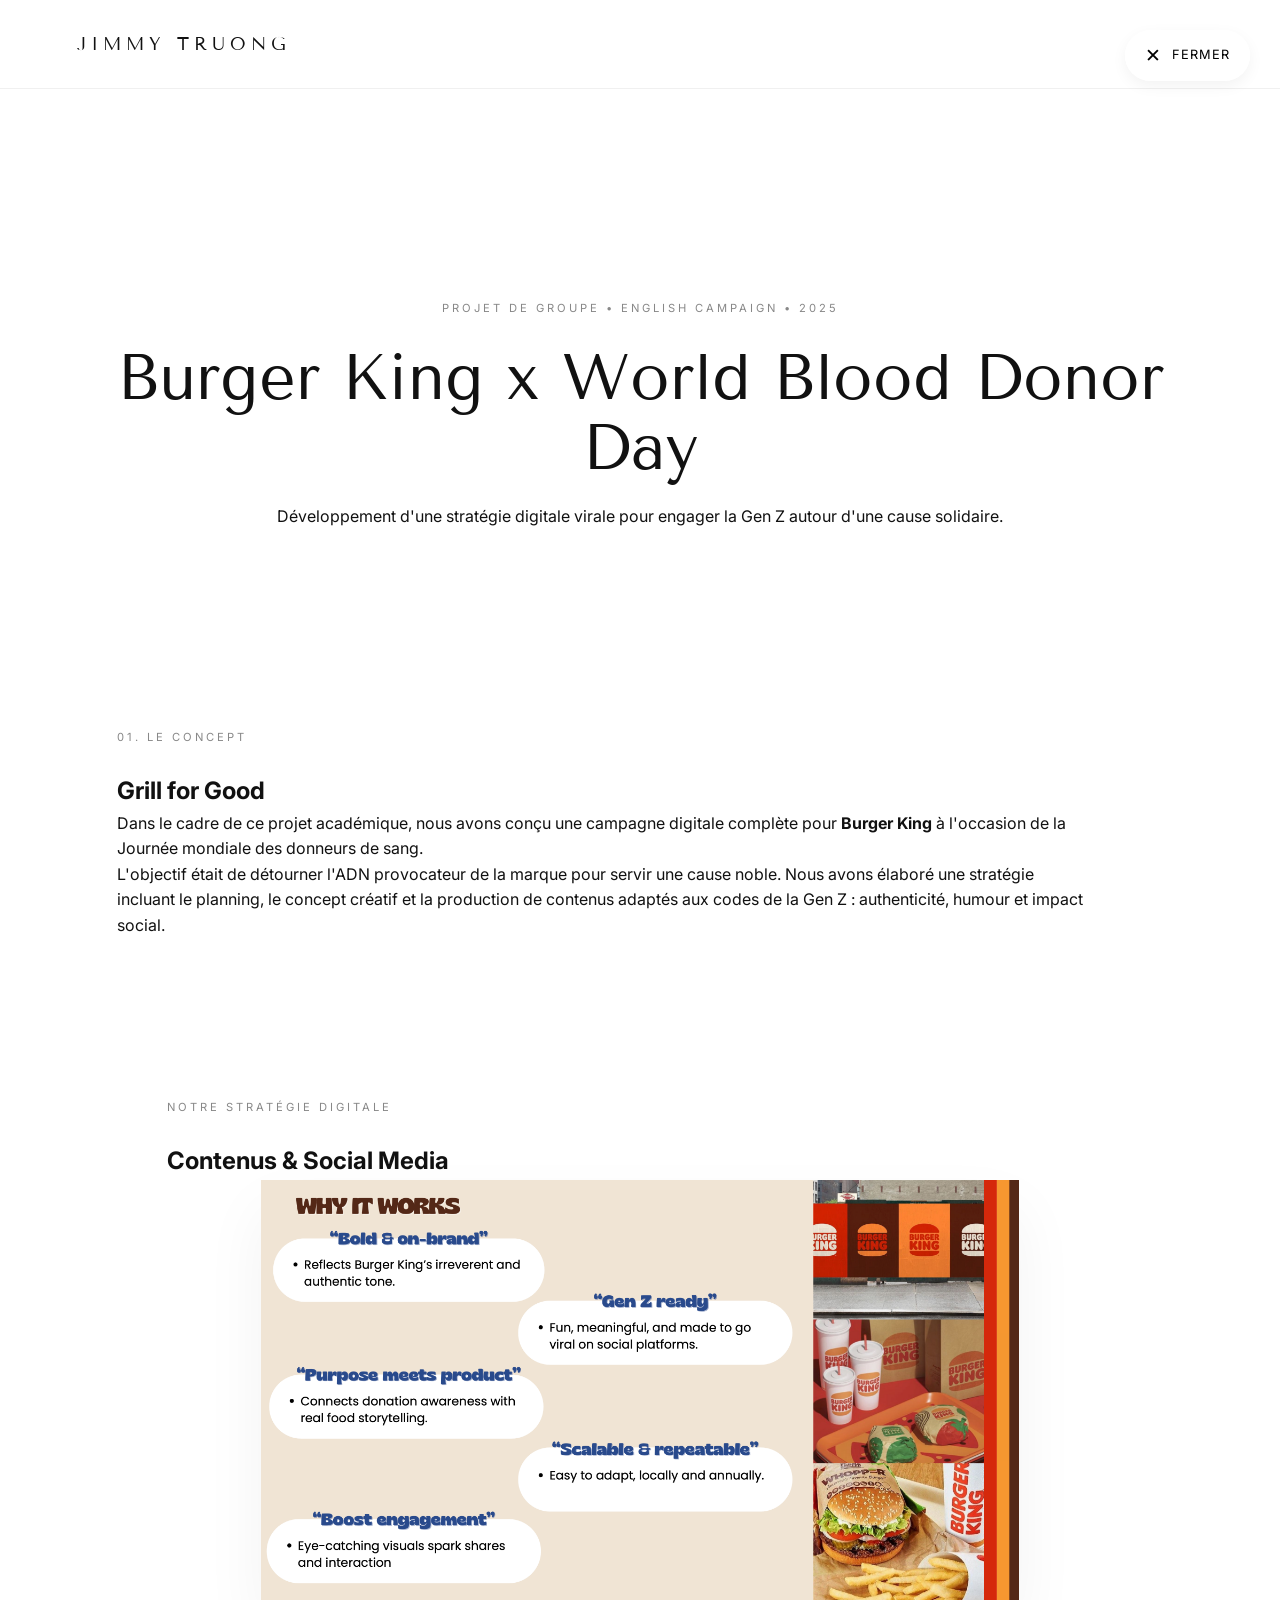
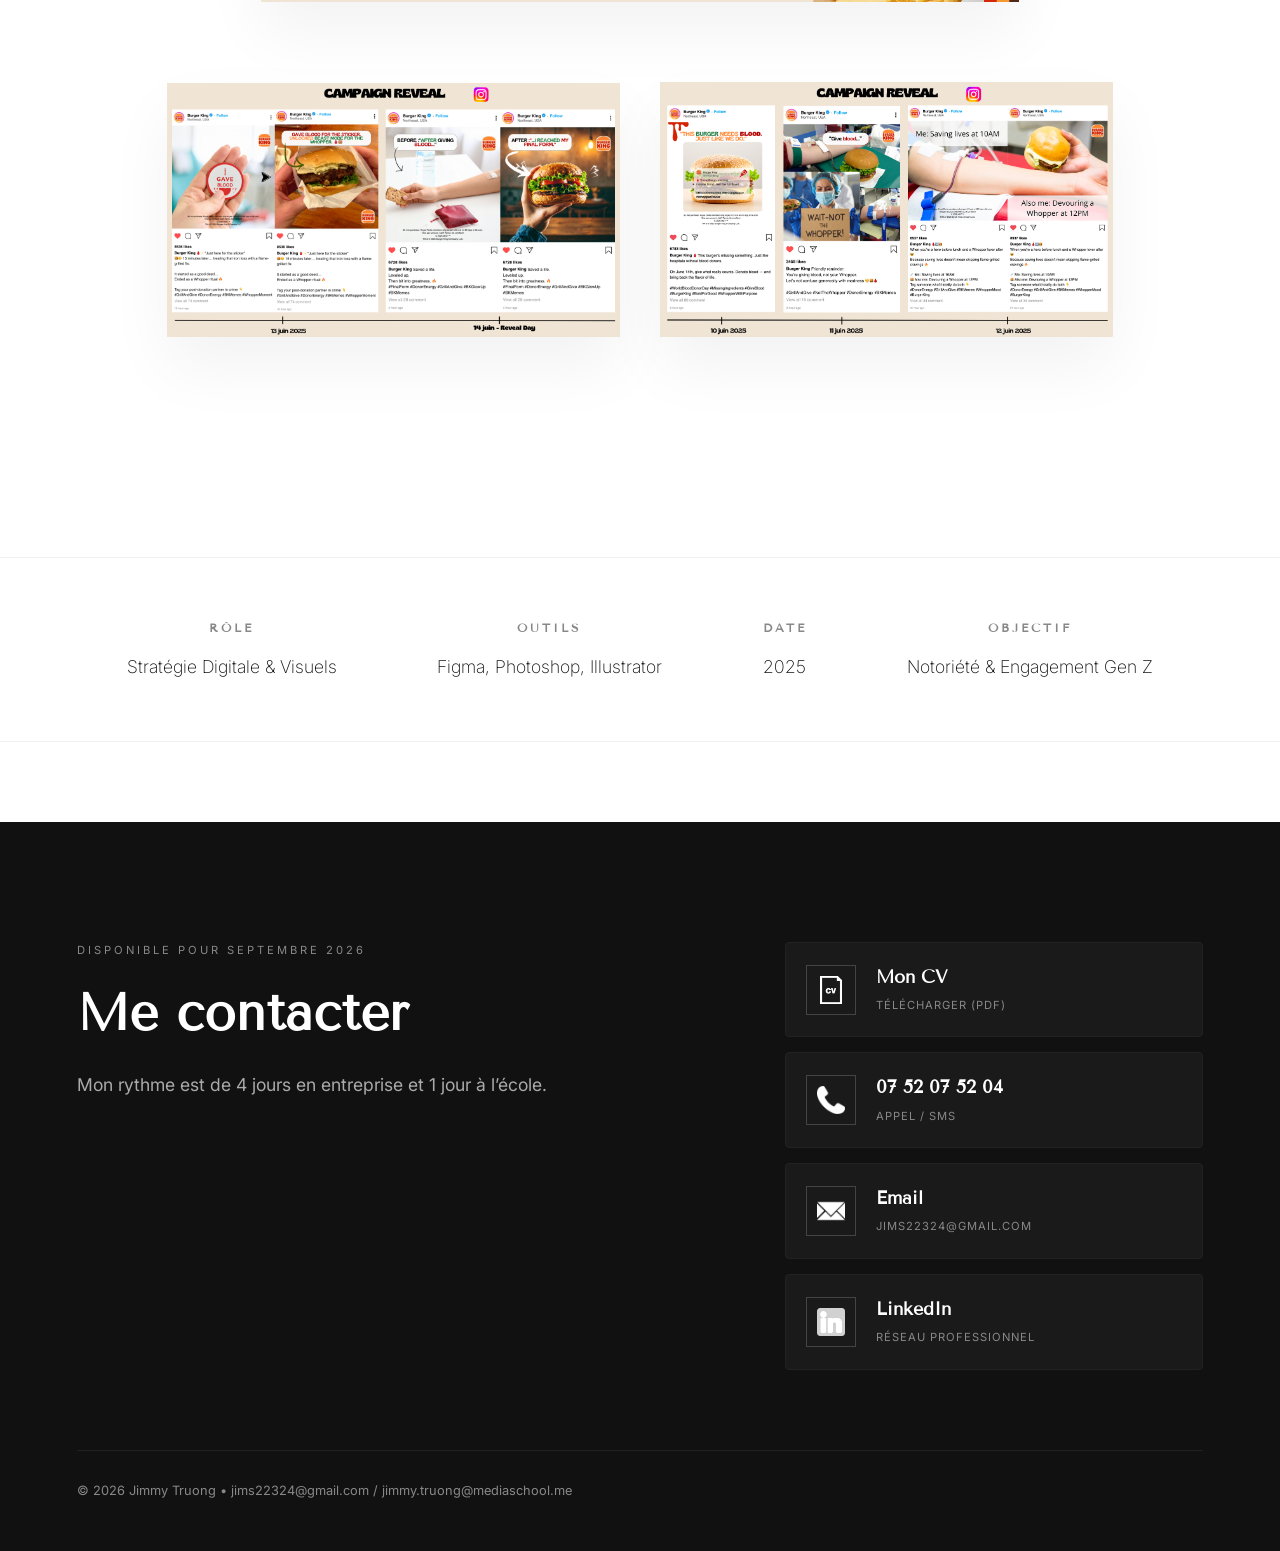
<file: projet-burger-king.html>
<!DOCTYPE html>
<html lang="fr">
<head>
    <meta charset="UTF-8">
    <meta name="viewport" content="width=device-width, initial-scale=1.0">
    <title>Portfolio 2026 | Jimmy Truong</title>
    
    <link rel="icon" type="image/png" href="favicon.png">

    <link rel="stylesheet" href="style.css">
    <link href="https://fonts.googleapis.com/css2?family=Tenor+Sans&family=Inter:wght@200;400&display=swap" rel="stylesheet">
</head>
<body class="project-detail-page">

    <a href="index.html#projets" class="close-project">
        <span class="close-icon">✕</span>
        <span class="close-text">Fermer</span>
    </a>

    <nav>
        <div class="logo"><a href="index.html" style="text-decoration:none; color:inherit;">JIMMY TRUONG</a></div>
    </nav>

    <main>
        <header class="project-hero-minimal">
            <div class="hero-title-box">
                <span class="subtitle">Projet de Groupe • English Campaign • 2025</span>
                <h1>Burger King x World Blood Donor Day</h1>
                <p class="project-subtitle">Développement d'une stratégie digitale virale pour engager la Gen Z autour d'une cause solidaire.</p>
            </div>
        </header>

        <section class="split-section">
            <div class="text-content">
                <span class="subtitle">01. Le Concept</span>
                <h2>Grill for Good</h2>
                <p>Dans le cadre de ce projet académique, nous avons conçu une campagne digitale complète pour <strong>Burger King</strong> à l'occasion de la Journée mondiale des donneurs de sang.</p>
                <p>L'objectif était de détourner l'ADN provocateur de la marque pour servir une cause noble. Nous avons élaboré une stratégie incluant le planning, le concept créatif et la production de contenus adaptés aux codes de la Gen Z : authenticité, humour et impact social.</p>
            </div>
            <div class="visual-content">
                <img src="bk-concept.png" alt="Stratégie Burger King">
            </div>
        </section>

        <section class="screens-section">
            <span class="subtitle">Notre stratégie digitale</span>
            <h2>Contenus & Social Media</h2>

            <div class="screen-item">
                <img src="bk-social-grid.png" alt="Social Media Grid">
                
            </div>

            <div class="screen-duo">
                <div class="screen-item">
                    <img src="bk-ads-1.png" alt="Digital Ad 1">
                    
                </div>
                <div class="screen-item">
                    <img src="bk-ads-2.png" alt="Digital Ad 2">
                    
                </div>
            </div>
        </section>

        <section class="project-footer">
            <div class="footer-info">
                <h3>Rôle</h3>
                <p>Stratégie Digitale & Visuels</p>
            </div>
            <div class="footer-info">
                <h3>Outils</h3>
                <p>Figma, Photoshop, Illustrator</p>
            </div>
             <div class="footer-info">
                <h3>Date</h3>
                <p>2025</p>
            </div>
            <div class="footer-info">
                <h3>Objectif</h3>
                <p>Notoriété & Engagement Gen Z</p>
            </div>
        </section>

        <div class="project-divider"></div>
    </main>

    <footer>
    <div class="footer-main">
        <div class="footer-left">
            <span class="subtitle" style="color: var(--gray);">Disponible pour septembre 2026</span>
            <h2>Me contacter</h2>
            <p class="footer-desc">
                Mon rythme est de 4 jours en entreprise et 1 jour à l’école.
            </p>
        </div>

        <div class="footer-right">
            <div class="contact-cards">
                <a href="jimmy-truong-CV.pdf" download="CV_Jimmy_Truong.pdf" target="_blank" class="contact-card cv-card">
                    <div class="card-frame"><img src="cv-icon.png" alt="CV"></div>
                    <div class="card-info">
                        <h4>Mon CV</h4>
                        <span>Télécharger (PDF)</span>
                    </div>
                </a>

                <a href="tel:+33752075204" class="contact-card phone-card">
                    <div class="card-frame"><img src="phone-icon.png" alt="Tél"></div>
                    <div class="card-info">
                        <h4>07 52 07 52 04</h4>
                        <span>Appel / SMS</span>
                    </div>
                </a>

                <a href="mailto:jims22324@gmail.com" class="contact-card email-card">
                    <div class="card-frame"><img src="email-icon.png" alt="Email"></div>
                    <div class="card-info">
                        <h4>Email</h4>
                        <span>jims22324@gmail.com</span>
                    </div>
                </a>

                <a href="https://www.linkedin.com/in/jimmy-truong-983167297/" target="_blank" class="contact-card linkedin-card">
                    <div class="card-frame"><img src="linkedin.png" alt="LinkedIn"></div>
                    <div class="card-info">
                        <h4>LinkedIn</h4>
                        <span>Réseau Professionnel</span>
                    </div>
                </a>
            </div>
        </div>
    </div>
    <div class="footer-bottom">
        <p>© 2026 Jimmy Truong • jims22324@gmail.com / jimmy.truong@mediaschool.me</p>
    </div>
</footer>

</body>
</html>
</file>
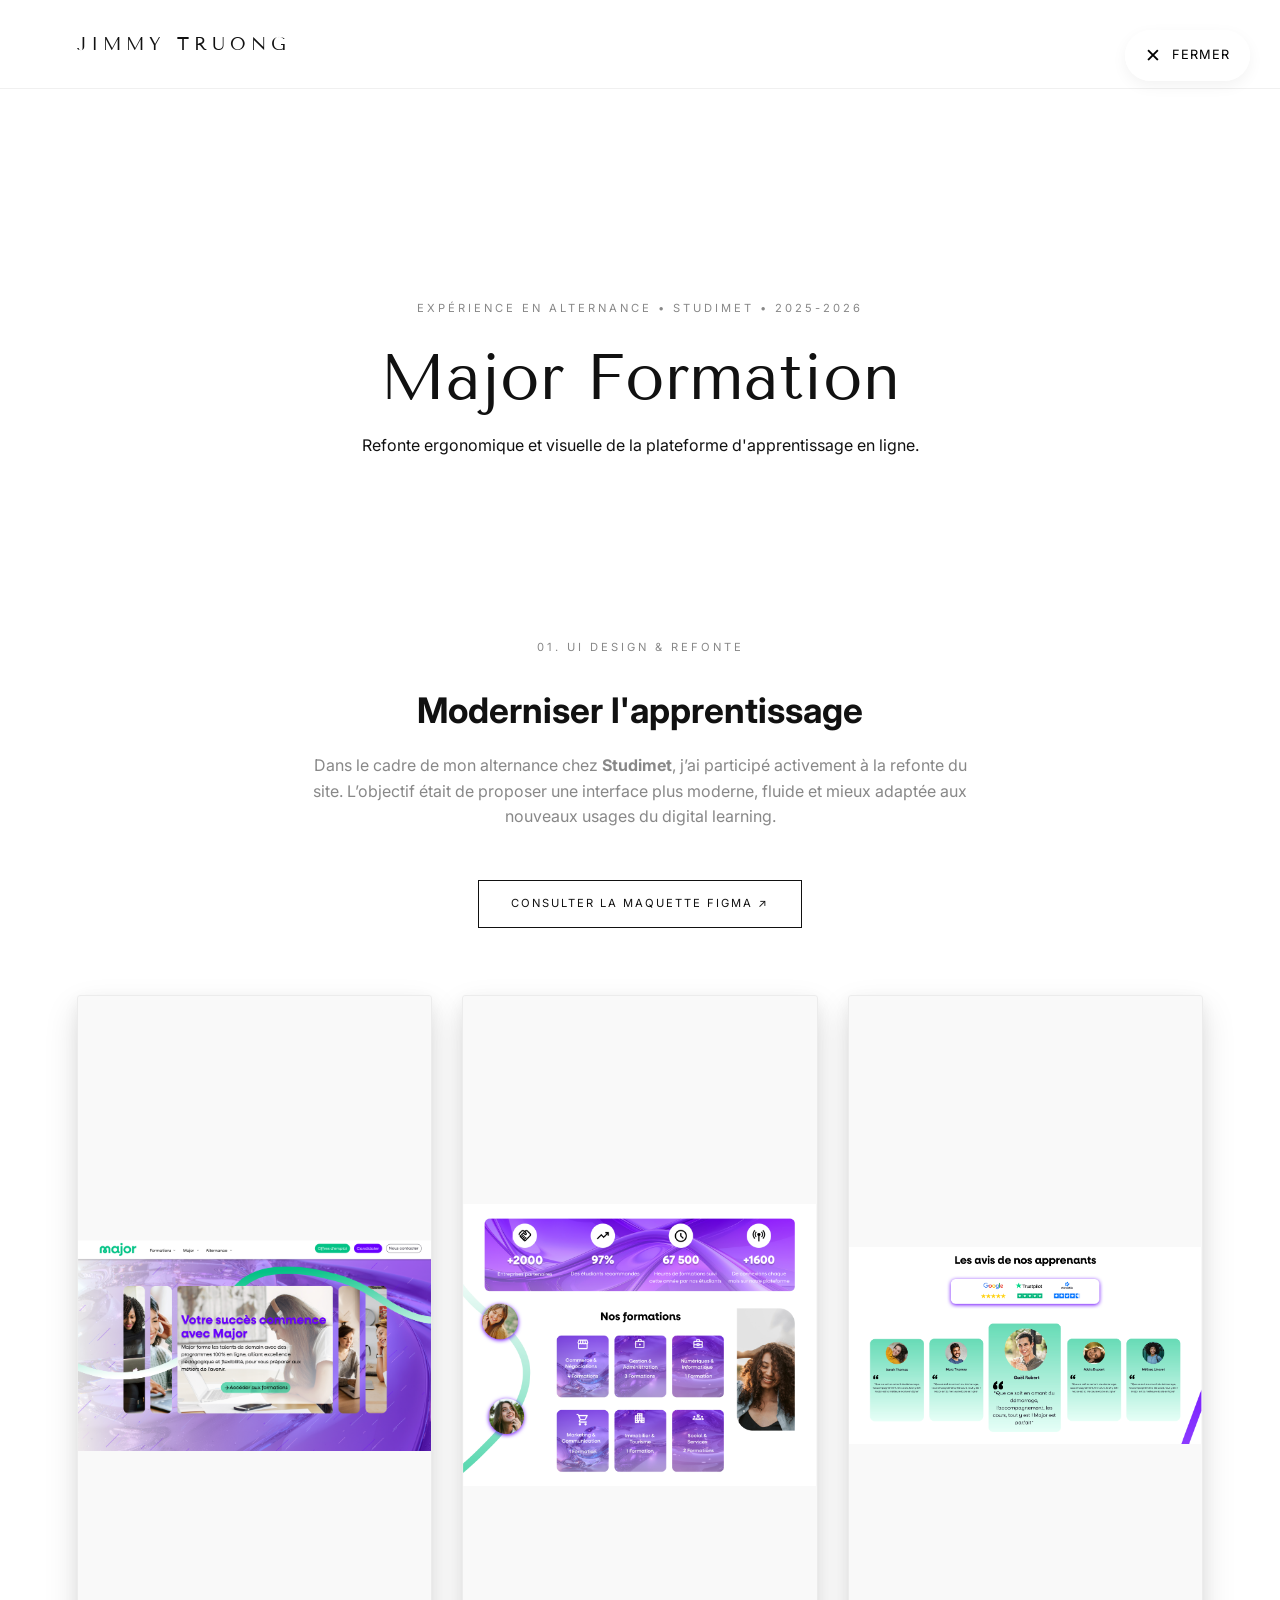
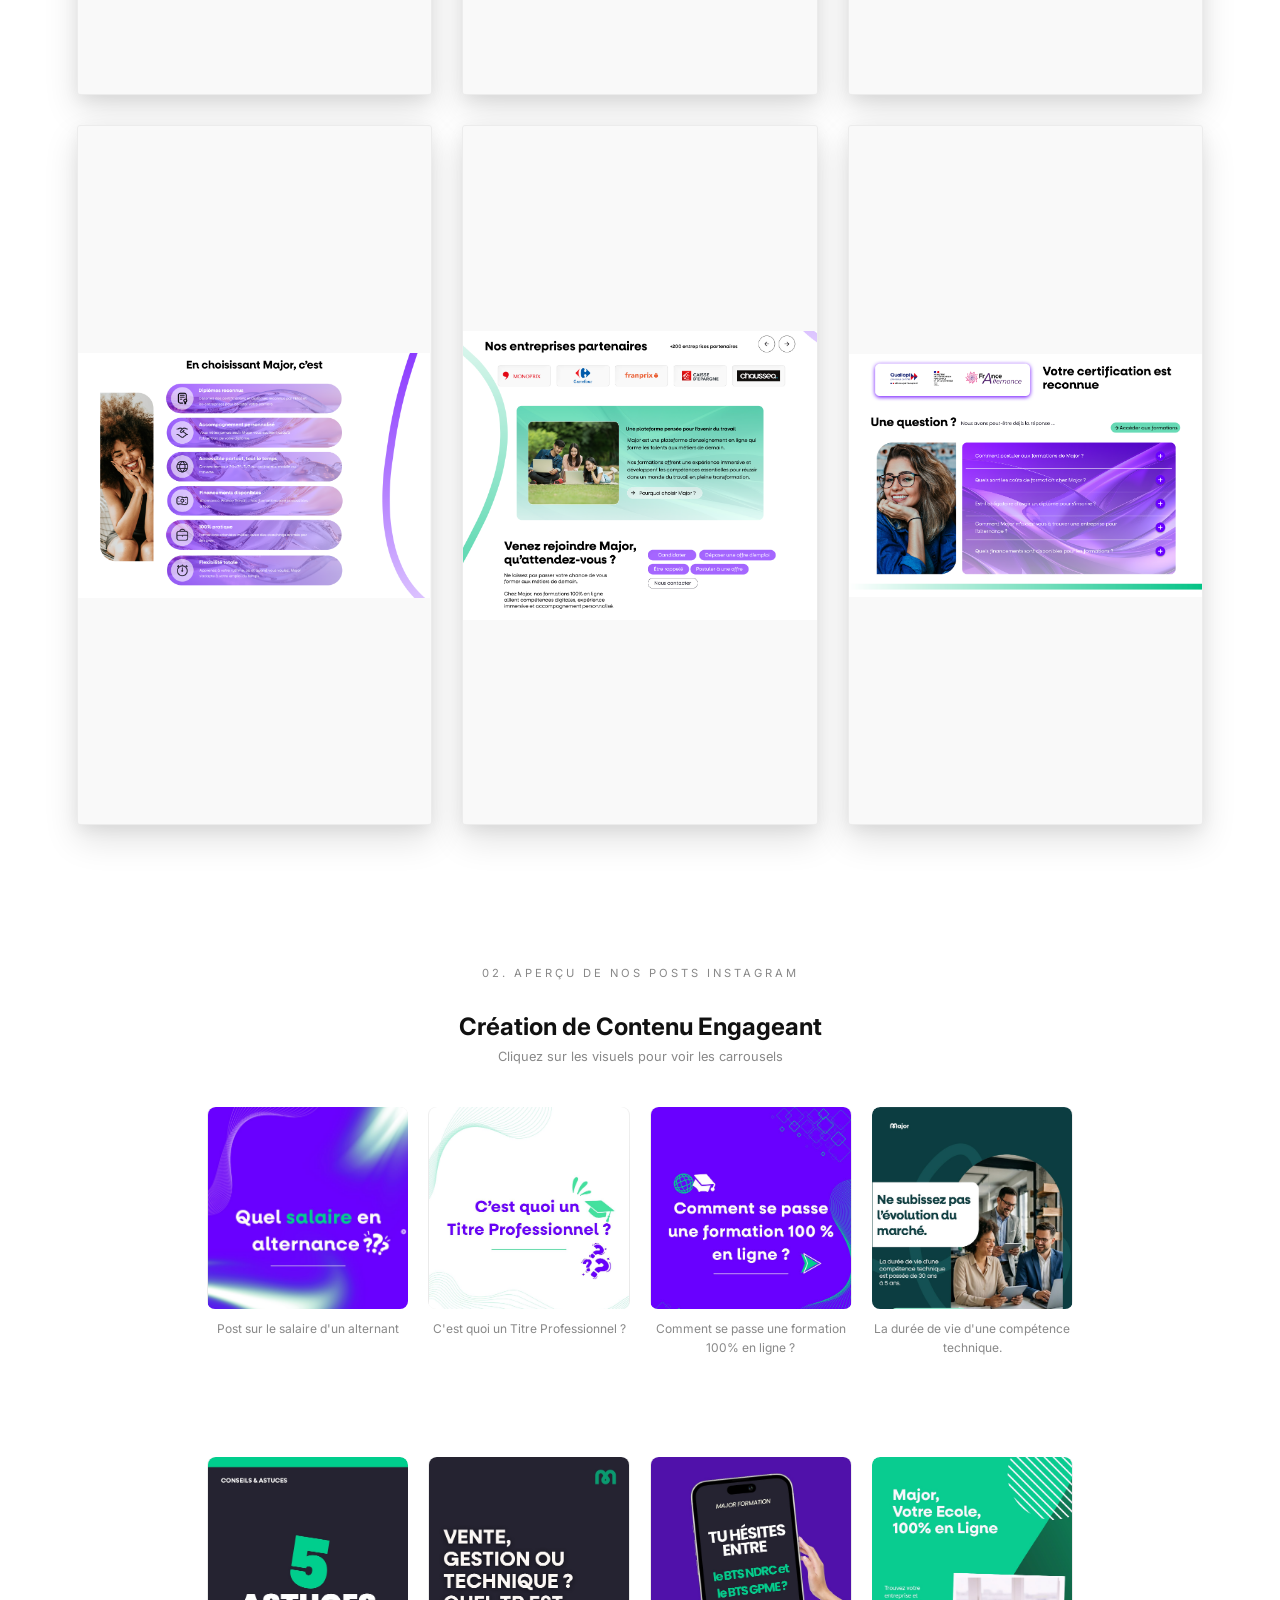
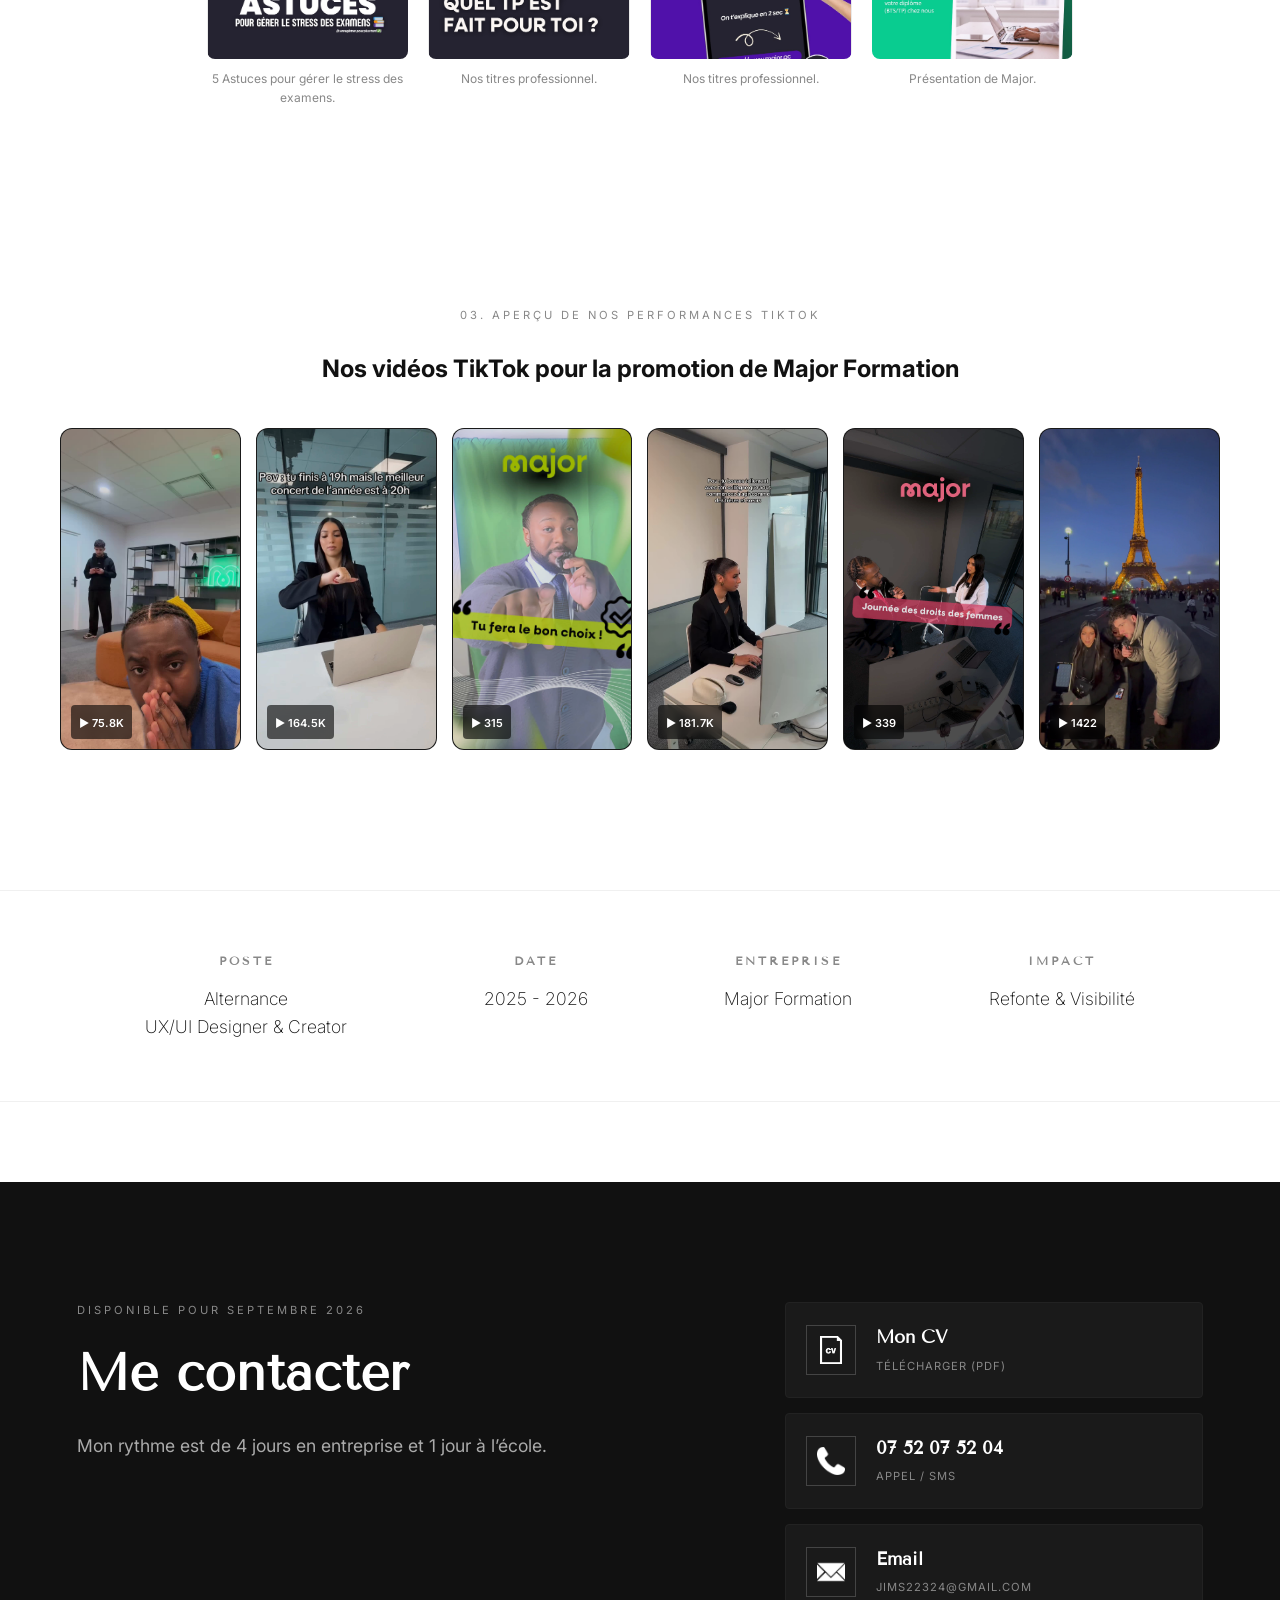
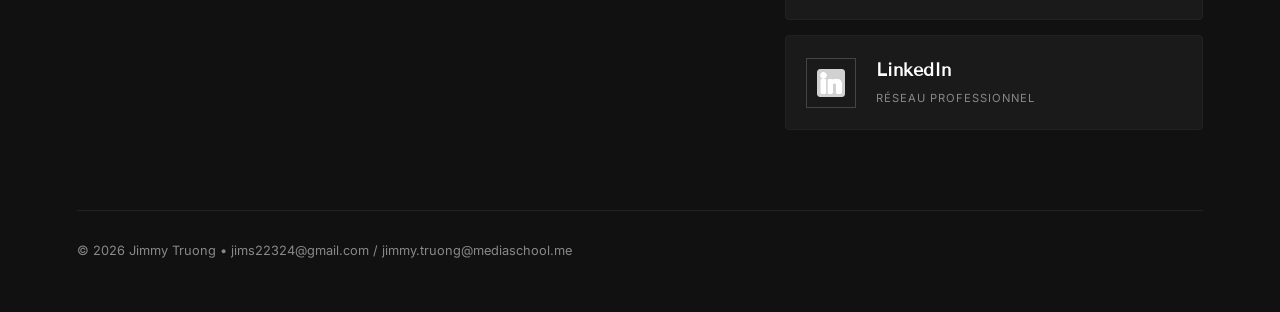
<file: projet-major.html>
<!DOCTYPE html>
<html lang="fr">
<head>
    <meta charset="UTF-8">
    <meta name="viewport" content="width=device-width, initial-scale=1.0">
    <title>Portfolio 2026 | Jimmy Truong</title>
    
    <link rel="icon" type="image/png" href="favicon.png">

    <link rel="stylesheet" href="style.css">
    <link href="https://fonts.googleapis.com/css2?family=Tenor+Sans&family=Inter:wght@200;400&display=swap" rel="stylesheet">
</head>
<body class="project-detail-page">

    <a href="index.html#projets" class="close-project">
        <span class="close-icon">✕</span>
        <span class="close-text">Fermer</span>
    </a>

    <nav>
        <div class="logo"><a href="index.html" style="text-decoration:none; color:inherit;">JIMMY TRUONG</a></div>
    </nav>

    <main>
        <header class="project-hero-minimal">
            
            <div class="hero-title-box">
                <span class="subtitle">Expérience en Alternance • Studimet • 2025-2026</span>
                <h1>Major Formation</h1>
                <p class="project-subtitle">Refonte ergonomique et visuelle de la plateforme d'apprentissage en ligne.</p>
            </div>
        </header>

        <section class="ui-showcase-section">
    <div class="section-text-center">
        <span class="subtitle">01. UI Design & Refonte</span>
        <h2>Moderniser l'apprentissage</h2>
        <p>Dans le cadre de mon alternance chez <strong>Studimet</strong>, j’ai participé activement à la refonte du site. L’objectif était de proposer une interface plus moderne, fluide et mieux adaptée aux nouveaux usages du digital learning.</p>
        <a href="https://www.figma.com/design/vfH4WvCixM8sUHEutpRJnG/Major-et-France-Alternance-Maquette?node-id=0-1&t=XznO5EZp6yzg66nd-1" target="_blank" class="figma-btn">Consulter la Maquette Figma ↗</a>
    </div>

    <div class="prototype-grid">
        <div class="grid-item zoom-effect">
            <div class="img-wrapper">
                <img src="major-proto-1.png" alt="Aperçu Prototype 1">
            </div>
        </div>
        <div class="grid-item zoom-effect">
            <div class="img-wrapper">
                <img src="major-proto-2.png" alt="Aperçu Prototype 2">
            </div>
        </div>
        <div class="grid-item zoom-effect">
            <div class="img-wrapper">
                <img src="major-proto-3.png" alt="Aperçu Prototype 3">
            </div>
        </div>
        <div class="grid-item zoom-effect">
            <div class="img-wrapper">
                <img src="major-proto-4.png" alt="Aperçu Prototype 4">
            </div>
        </div>
        <div class="grid-item zoom-effect">
            <div class="img-wrapper">
                <img src="major-proto-5.png" alt="Aperçu Prototype 5">
            </div>
        </div>
        <div class="grid-item zoom-effect">
            <div class="img-wrapper">
                <img src="major-proto-6.png" alt="Aperçu Prototype 6">
            </div>
        </div>
    </div>
</section>

       <section class="screens-section">
    <div class="screens-header" style="text-align: center; margin-bottom: 40px;">
        <span class="subtitle">02. Aperçu de nos posts Instagram</span>
        <h2>Création de Contenu Engageant</h2>
        <p style="font-size: 0.8rem; color: var(--gray);">Cliquez sur les visuels pour voir les carrousels</p>
    </div>
    
    <div class="quad-grid">
        <div class="screen-item">
            <div class="post-container">
                <img src="major-insta-1.png" alt="Post Instagram Major">
                <div class="post-overlay">
                    <a href="https://www.instagram.com/p/DVyrng9jFvq/?img_index=1" target="_blank" class="view-post">Voir sur Instagram</a>
                </div>
            </div>
            <p class="caption">Post sur le salaire d'un alternant</p>
        </div>

        <div class="screen-item">
            <div class="post-container">
                <img src="major-insta-2.png" alt="Post Instagram">
                <div class="post-overlay">
                    <a href="https://www.instagram.com/p/DVglp5XjMQz/?img_index=1" target="_blank" class="view-post">Voir sur Instagram</a>
                </div>
            </div>
            <p class="caption">C'est quoi un Titre Professionnel ?</p>
        </div>

        <div class="screen-item">
            <div class="post-container">
                <img src="major-insta-3.png" alt="Post Instagram">
                <div class="post-overlay">
                    <a href="https://www.instagram.com/p/DVMDuzfjNwI/?img_index=1" target="_blank" class="view-post">Voir sur Instagram</a>
                </div>
            </div>
            <p class="caption">Comment se passe une formation 100% en ligne ?</p>
        </div>

        <div class="screen-item">
            <div class="post-container">
                <img src="major-insta-4.png" alt="Post Instagram">
                <div class="post-overlay">
                    <a href="https://www.instagram.com/p/DSFAZfXCLfV/?img_index=1" target="_blank" class="view-post">Voir sur Instagram</a>
                </div>
            </div>
            <p class="caption">La durée de vie d'une compétence technique.</p>
        </div>

        <div class="screen-item">
            <div class="post-container">
                <img src="major-insta-5.png" alt="Post Instagram">
                <div class="post-overlay">
                    <a href="https://www.instagram.com/p/DRASF68jEWg/?img_index=1" target="_blank" class="view-post">Voir sur Instagram</a>
                </div>
            </div>
            <p class="caption">5 Astuces pour gérer le stress des examens.</p>
        </div>

        <div class="screen-item">
            <div class="post-container">
                <img src="major-insta-6.png" alt="Post Instagram">
                <div class="post-overlay">
                    <a href="https://www.instagram.com/p/DPjfZMXDH78/?img_index=1" target="_blank" class="view-post">Voir sur Instagram</a>
                </div>
            </div>
            <p class="caption">Nos titres professionnel.</p>
        </div>

        <div class="screen-item">
            <div class="post-container">
                <img src="major-insta-7.png" alt="Post Instagram">
                <div class="post-overlay">
                    <a href="https://www.instagram.com/p/DPO5znQDKb-/?img_index=1" target="_blank" class="view-post">Voir sur Instagram</a>
                </div>
            </div>
            <p class="caption">Nos titres professionnel.</p>
        </div>

        <div class="screen-item">
            <div class="post-container">
                <img src="major-insta-8.png" alt="Post Instagram">
                <div class="post-overlay">
                    <a href="https://www.instagram.com/p/DRKiBuyDLAd/?img_index=2" target="_blank" class="view-post">Voir sur Instagram</a>
                </div>
            </div>
            <p class="caption">Présentation de Major.</p>
        </div>

        </div>
</section>


        <section class="tiktok-section">
    <div class="screens-header" style="text-align: center; margin-bottom: 40px;">
        <span class="subtitle">03. Aperçu de nos performances TikTok</span>
        <h2> Nos vidéos TikTok pour la promotion de Major Formation</h2>
    </div>

    <div class="tiktok-grid">
        <a href="https://www.tiktok.com/@major_formation/video/7595632631702637846" target="_blank" class="tiktok-card">
            <div class="tiktok-preview">
                <img src="thumb1.jpg" alt="Video 1">
                <div class="tiktok-overlay">
                    <span class="views-count">▶ 75.8K</span>
                </div>
            </div>
        </a>

        <a href="https://www.tiktok.com/@major_formation/video/7559617653795507478" target="_blank" class="tiktok-card">
            <div class="tiktok-preview">
                <img src="thumb2.jpg" alt="Video 2">
                <div class="tiktok-overlay">
                    <span class="views-count">▶ 164.5K</span>
                </div>
            </div>
        </a>

        <a href="http://tiktok.com/@major_formation/video/7615678407216762114" target="_blank" class="tiktok-card">
            <div class="tiktok-preview">
                <img src="thumb3.jpg" alt="Video 3">
                <div class="tiktok-overlay">
                    <span class="views-count">▶ 315</span>
                </div>
            </div>   
        </a>
        
        <a href="https://www.tiktok.com/@major_formation/video/7572257280016567574" target="_blank" class="tiktok-card">
            <div class="tiktok-preview">
                <img src="thumb4.jpg" alt="Video 4">
                <div class="tiktok-overlay">
                    <span class="views-count">▶ 181.7K</span>
                </div>
            </div>   
        </a>

        <a href="https://www.tiktok.com/@major_formation/video/7614866732313758998" target="_blank" class="tiktok-card">
            <div class="tiktok-preview">
                <img src="thumb5.jpg" alt="Video 5">
                <div class="tiktok-overlay">
                    <span class="views-count">▶ 339</span>
                </div>
            </div>
        </a>

        <a href="https://www.tiktok.com/@major_formation/video/7580048644531965206" target="_blank" class="tiktok-card">
            <div class="tiktok-preview">
                <img src="thumb6.jpg" alt="Video 5">
                <div class="tiktok-overlay">
                    <span class="views-count">▶ 1422</span>
                </div>
            </div>
        </a>

        </div>
</section>

<section class="project-footer">
            <div class="footer-info">
                <h3>Poste</h3>
                <p>Alternance <br> UX/UI Designer & Creator</p>
            </div>
            <div class="footer-info">
                <h3>Date</h3>
                <p>2025 - 2026</p>
            </div>
            <div class="footer-info">
                <h3>Entreprise</h3>
                <p>Major Formation</p>
            </div>
            <div class="footer-info">
                <h3>Impact</h3>
                <p>Refonte & Visibilité</p>
            </div>
        </section>

        <div class="project-divider"></div>
    </main>

    <footer>
    <div class="footer-main">
        <div class="footer-left">
            <span class="subtitle" style="color: var(--gray);">Disponible pour septembre 2026</span>
            <h2>Me contacter</h2>
            <p class="footer-desc">
                Mon rythme est de 4 jours en entreprise et 1 jour à l’école.
            </p>
        </div>

        <div class="footer-right">
            <div class="contact-cards">
                <a href="jimmy-truong-CV.pdf" download="CV_Jimmy_Truong.pdf" target="_blank" class="contact-card cv-card">
                    <div class="card-frame"><img src="cv-icon.png" alt="CV"></div>
                    <div class="card-info">
                        <h4>Mon CV</h4>
                        <span>Télécharger (PDF)</span>
                    </div>
                </a>

                <a href="tel:+33752075204" class="contact-card phone-card">
                    <div class="card-frame"><img src="phone-icon.png" alt="Tél"></div>
                    <div class="card-info">
                        <h4>07 52 07 52 04</h4>
                        <span>Appel / SMS</span>
                    </div>
                </a>

                <a href="mailto:jims22324@gmail.com" class="contact-card email-card">
                    <div class="card-frame"><img src="email-icon.png" alt="Email"></div>
                    <div class="card-info">
                        <h4>Email</h4>
                        <span>jims22324@gmail.com</span>
                    </div>
                </a>

                <a href="https://www.linkedin.com/in/jimmy-truong-983167297/" target="_blank" class="contact-card linkedin-card">
                    <div class="card-frame"><img src="linkedin.png" alt="LinkedIn"></div>
                    <div class="card-info">
                        <h4>LinkedIn</h4>
                        <span>Réseau Professionnel</span>
                    </div>
                </a>
            </div>
        </div>
    </div>
    <div class="footer-bottom">
        <p>© 2026 Jimmy Truong • jims22324@gmail.com / jimmy.truong@mediaschool.me</p>
    </div>
</footer>

</body>
</html>
</file>
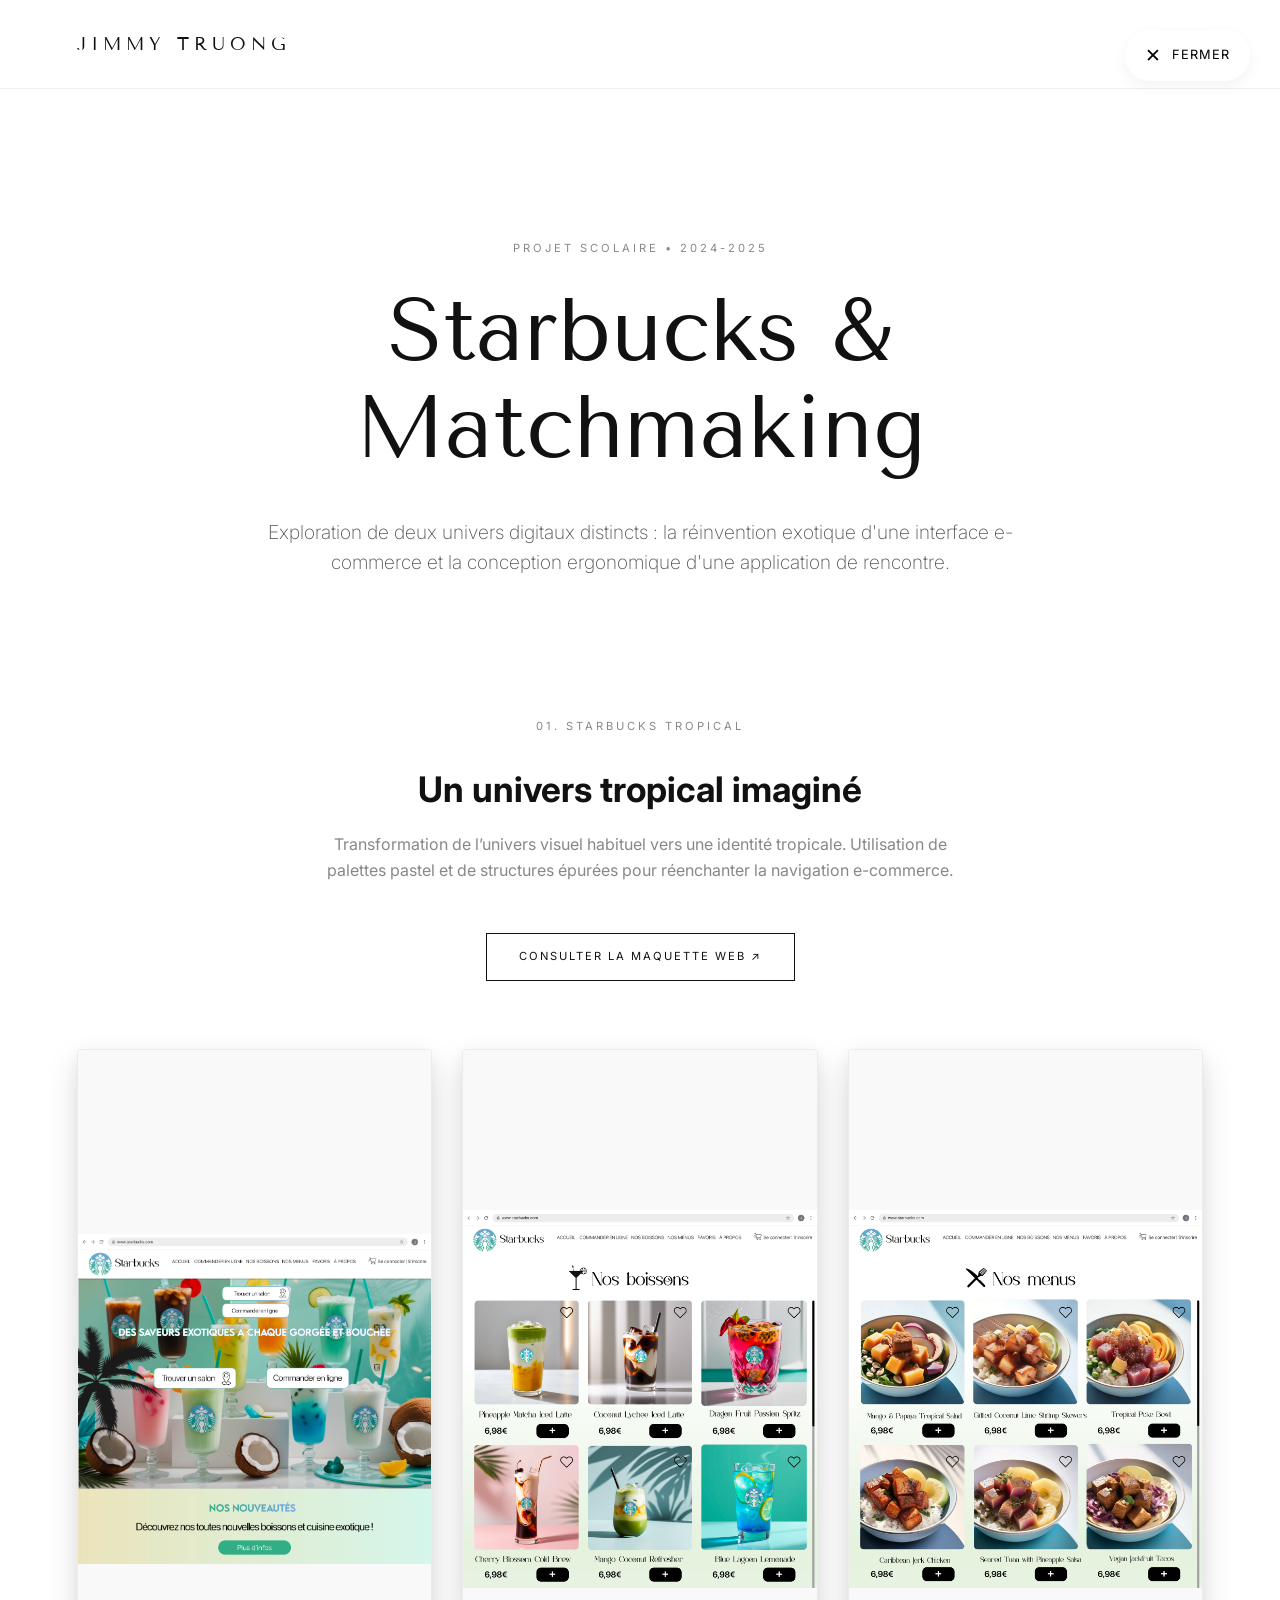
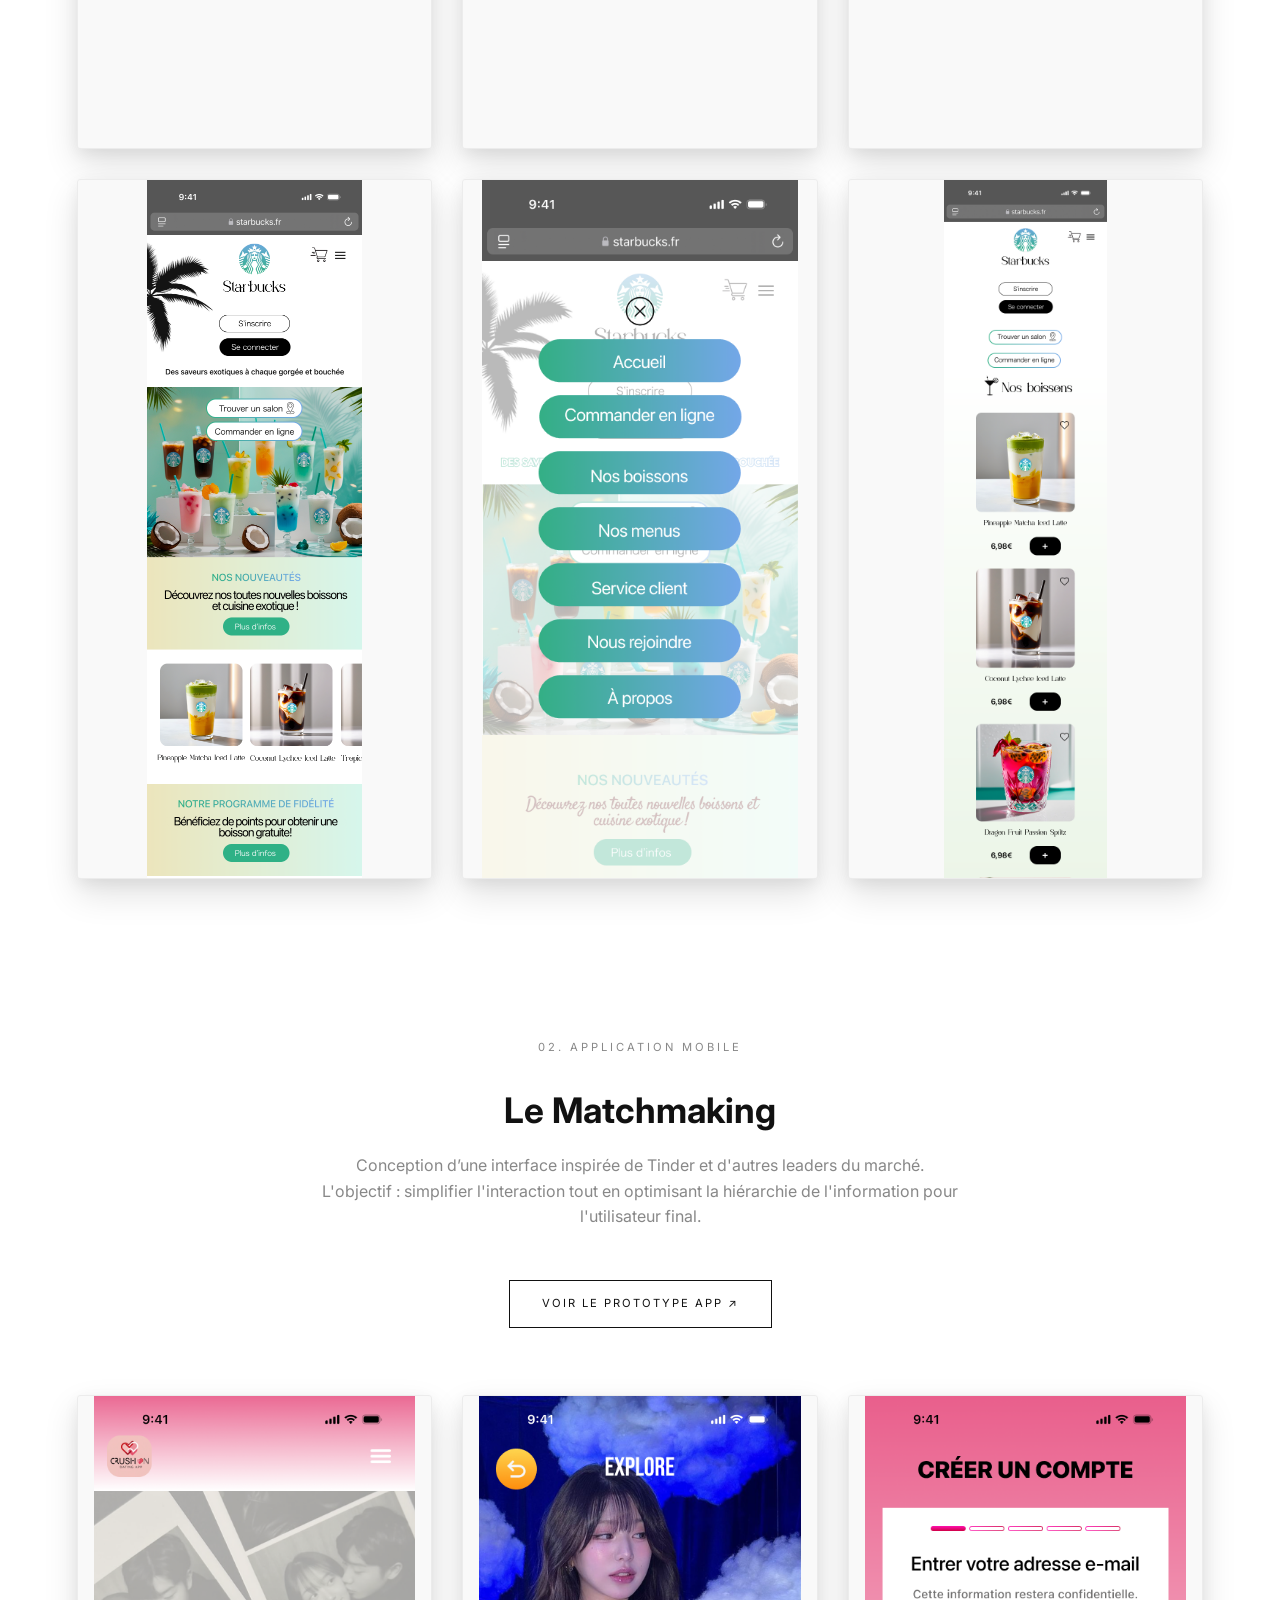
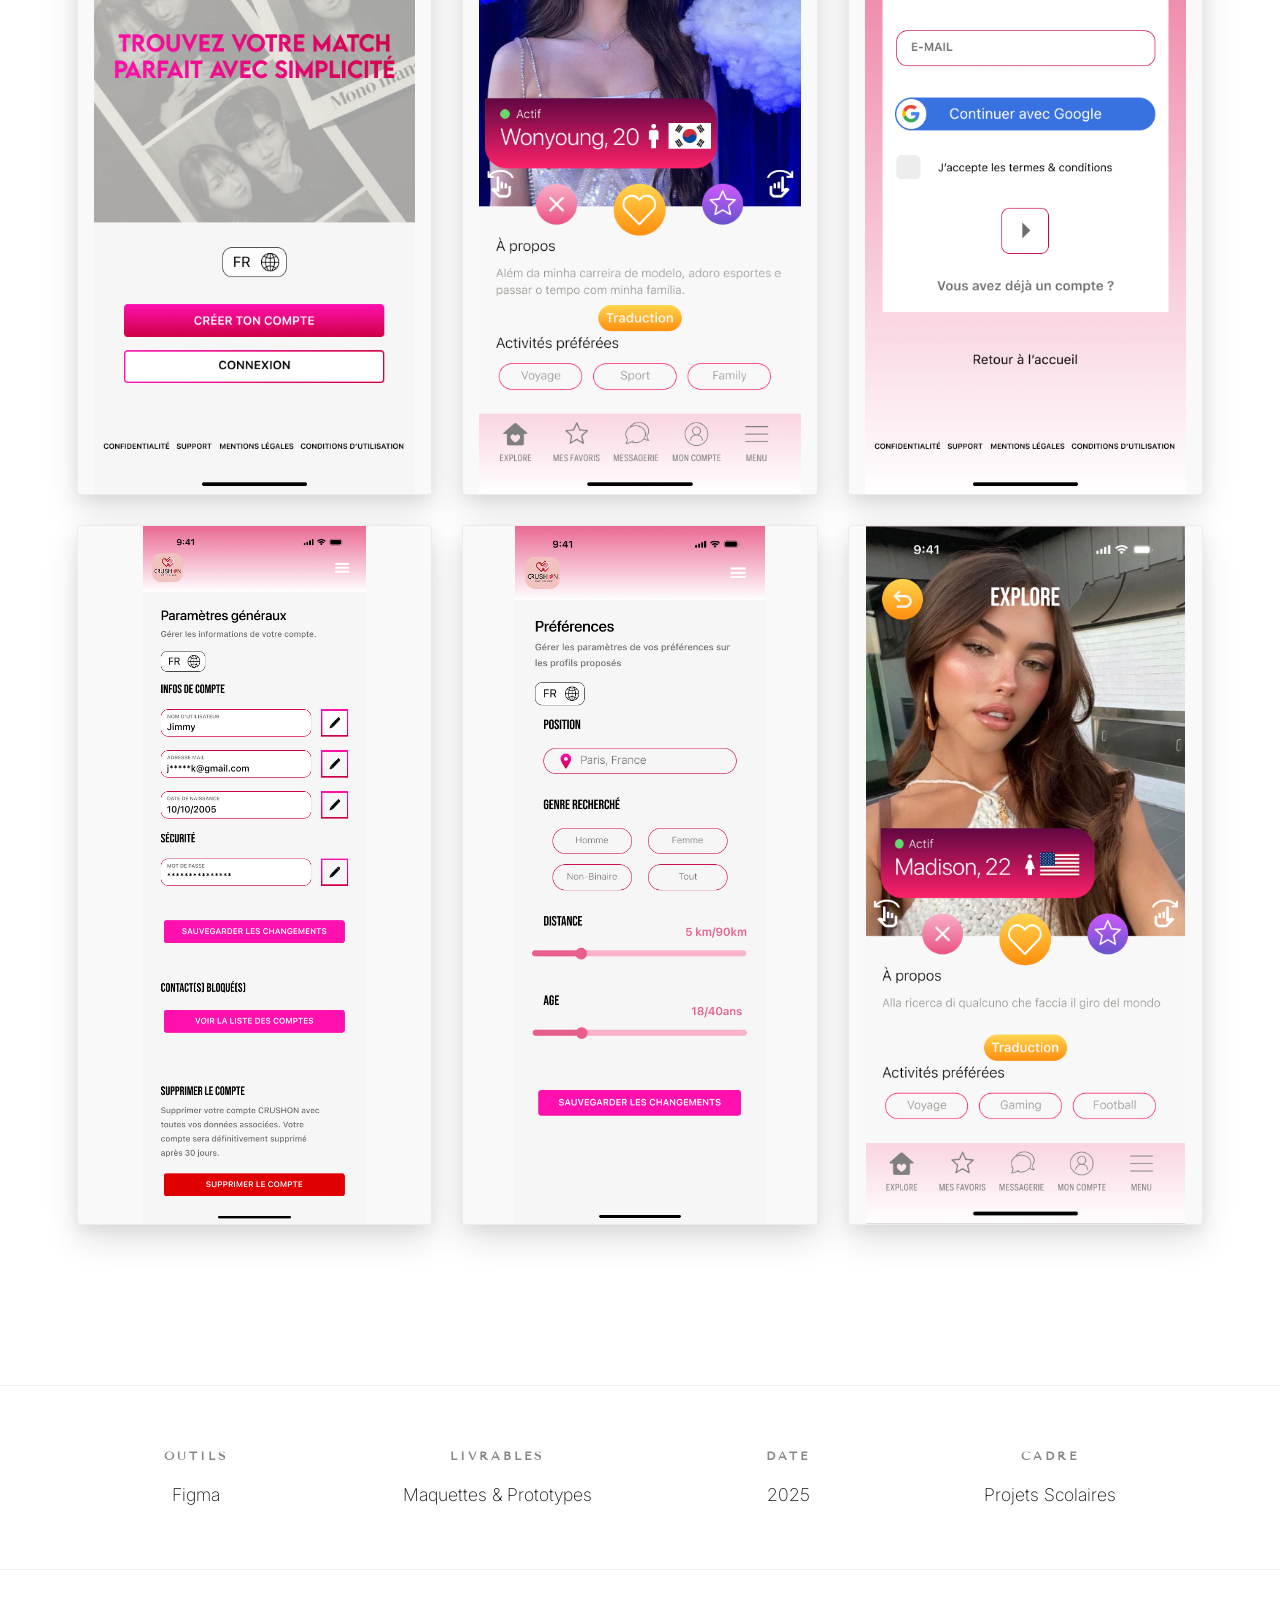
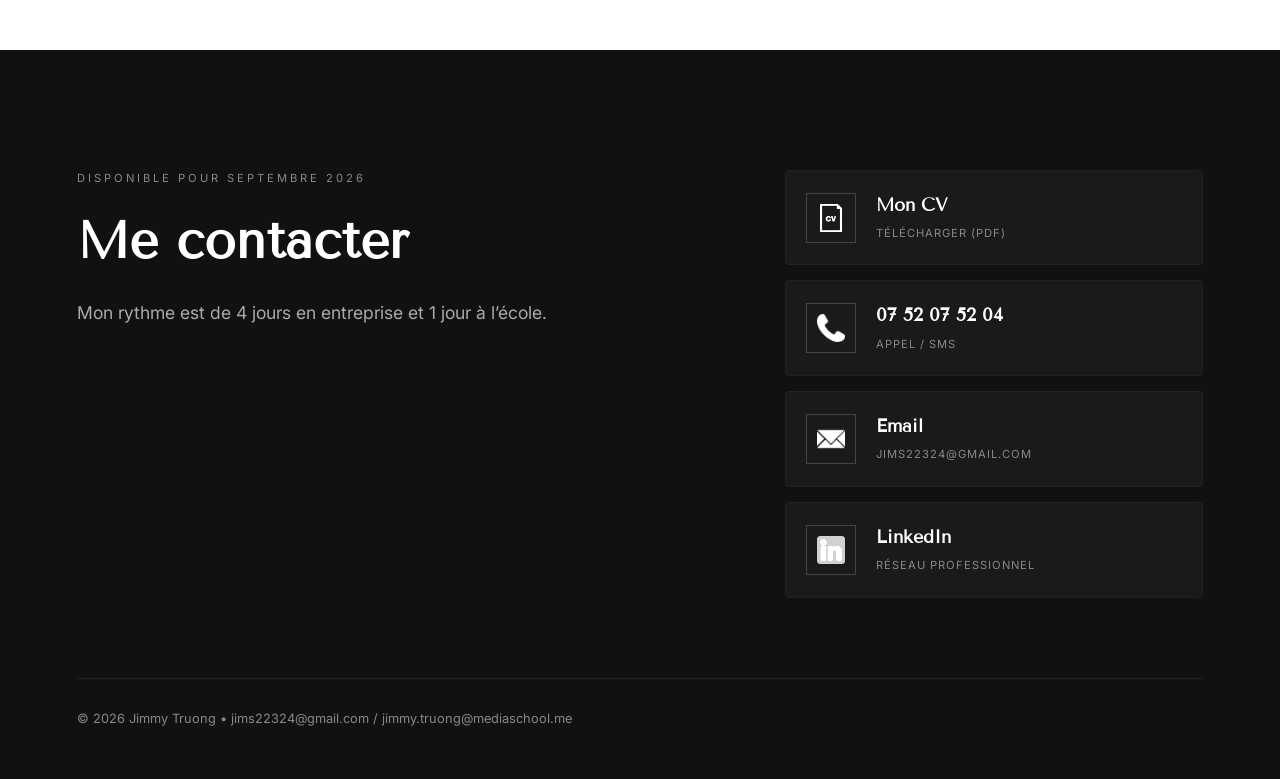
<file: projet-starbucks.html>
<!DOCTYPE html>
<html lang="fr">
<head>
    <meta charset="UTF-8">
    <meta name="viewport" content="width=device-width, initial-scale=1.0">
    <title>Portfolio 2026 | Jimmy Truong</title>
    
    <link rel="icon" type="image/png" href="favicon.png">

    <link rel="stylesheet" href="style.css">
    <link href="https://fonts.googleapis.com/css2?family=Tenor+Sans&family=Inter:wght@200;400&display=swap" rel="stylesheet">
</head>
<body class="project-detail-page">

    <a href="index.html#projets" class="close-project">
        <span class="close-icon">✕</span>
        <span class="close-text">Fermer</span>
    </a>

    <nav>
        <div class="logo"><a href="index.html" style="text-decoration:none; color:inherit;">JIMMY TRUONG</a></div>
    </nav>

    <main>
    <header class="project-header-minimalist">
        <div class="header-content">
            <span class="subtitle">Projet Scolaire • 2024-2025</span>
            <h1>Starbucks & Matchmaking</h1>
            <p class="project-intro">Exploration de deux univers digitaux distincts : la réinvention exotique d'une interface e-commerce et la conception ergonomique d'une application de rencontre.</p>
        </div>
    </header>

    <section class="ui-showcase-section">
        <div class="section-text-center">
            <span class="subtitle">01. Starbucks Tropical</span>
            <h2>Un univers tropical imaginé</h2>
            <p>Transformation de l’univers visuel habituel vers une identité tropicale. Utilisation de palettes pastel et de structures épurées pour réenchanter la navigation e-commerce.</p>
            <a href="https://www.figma.com/design/GeaoOBblvbIxt3uIcE7pnH/Jimmy-TRUONG?node-id=0-1&t=VU7hbgORmivDSvQY-1" target="_blank" class="figma-btn">Consulter la Maquette Web ↗</a>
        </div>

        <div class="prototype-grid">
            <div class="grid-item zoom-effect">
                <div class="img-wrapper"><img src="starbucks-detail.png" alt="Starbucks Web 1"></div>
            </div>
            <div class="grid-item zoom-effect">
                <div class="img-wrapper"><img src="starbucks-web-2.png" alt="Starbucks Web 2"></div>
            </div>
            <div class="grid-item zoom-effect">
                <div class="img-wrapper"><img src="starbucks-web-3.png" alt="Starbucks Web 3"></div>
            </div>
            <div class="grid-item zoom-effect">
                <div class="img-wrapper"><img src="iphone-1.png" alt="Starbucks Mobile 1"></div>
            </div>
            <div class="grid-item zoom-effect">
                <div class="img-wrapper"><img src="iphone-2.png" alt="Starbucks Mobile 2"></div>
            </div>
            <div class="grid-item zoom-effect">
                <div class="img-wrapper"><img src="iphone-3.png" alt="Starbucks Mobile 3"></div>
            </div>
            
        </div>
    </section>

    <div class="project-divider"></div>

    <section class="ui-showcase-section">
        <div class="section-text-center">
            <span class="subtitle">02. Application Mobile</span>
            <h2>Le Matchmaking</h2>
            <p>Conception d’une interface inspirée de Tinder et d'autres leaders du marché. <br> L'objectif : simplifier l'interaction tout en optimisant la hiérarchie de l'information pour l'utilisateur final.</p>
            <a href="https://www.figma.com/design/ImRntYw7UDB22OzmIW7LVE/Jimmy-TRUONG-Application?node-id=0-1&t=orNWrpntack7A3J0-1" target="_blank" class="figma-btn">Voir le prototype App ↗</a>
        </div>

        <div class="prototype-grid">
            <div class="grid-item zoom-effect">
                <div class="img-wrapper"><img src="matchmaking-main.png" alt="App Match 1"></div>
            </div>
            <div class="grid-item zoom-effect">
                <div class="img-wrapper"><img src="app-match-1.png" alt="App Match 2"></div>
            </div>
            <div class="grid-item zoom-effect">
                <div class="img-wrapper"><img src="app-match-2.png" alt="App Match 3"></div>
            </div>
            <div class="grid-item zoom-effect">
                <div class="img-wrapper"><img src="app-match-3.png" alt="App Match 4"></div>
            </div>
            <div class="grid-item zoom-effect">
                <div class="img-wrapper"><img src="app-match-4.png" alt="App Match 5"></div>
            </div>
            <div class="grid-item zoom-effect">
                <div class="img-wrapper"><img src="app-match-5.png" alt="App Match 6"></div>
            </div>
        </div>
    </section>

    <section class="project-footer">
        <div class="footer-info">
            <h3>Outils</h3>
            <p>Figma</p>
        </div>
        <div class="footer-info">
            <h3>Livrables</h3>
            <p>Maquettes & Prototypes</p>
        </div>
        <div class="footer-info">
            <h3>Date</h3>
            <p>2025</p>
        </div>
        <div class="footer-info">
            <h3>Cadre</h3>
            <p>Projets Scolaires</p>
        </div>
    </section>
</main>

    <footer>
    <div class="footer-main">
        <div class="footer-left">
            <span class="subtitle" style="color: var(--gray);">Disponible pour septembre 2026</span>
            <h2>Me contacter</h2>
            <p class="footer-desc">
                Mon rythme est de 4 jours en entreprise et 1 jour à l’école.
            </p>
        </div>

        <div class="footer-right">
            <div class="contact-cards">
                <a href="jimmy-truong-CV.pdf" download="CV_Jimmy_Truong.pdf" target="_blank" class="contact-card cv-card">
                    <div class="card-frame"><img src="cv-icon.png" alt="CV"></div>
                    <div class="card-info">
                        <h4>Mon CV</h4>
                        <span>Télécharger (PDF)</span>
                    </div>
                </a>

                <a href="tel:+33752075204" class="contact-card phone-card">
                    <div class="card-frame"><img src="phone-icon.png" alt="Tél"></div>
                    <div class="card-info">
                        <h4>07 52 07 52 04</h4>
                        <span>Appel / SMS</span>
                    </div>
                </a>

                <a href="mailto:jims22324@gmail.com" class="contact-card email-card">
                    <div class="card-frame"><img src="email-icon.png" alt="Email"></div>
                    <div class="card-info">
                        <h4>Email</h4>
                        <span>jims22324@gmail.com</span>
                    </div>
                </a>

                <a href="https://www.linkedin.com/in/jimmy-truong-983167297/" target="_blank" class="contact-card linkedin-card">
                    <div class="card-frame"><img src="linkedin.png" alt="LinkedIn"></div>
                    <div class="card-info">
                        <h4>LinkedIn</h4>
                        <span>Réseau Professionnel</span>
                    </div>
                </a>
            </div>
        </div>
    </div>
    <div class="footer-bottom">
        <p>© 2026 Jimmy Truong • jims22324@gmail.com / jimmy.truong@mediaschool.me</p>
    </div>
</footer>

</body>
</html>
</file>
<file: style.css>
/* ==========================================================================
   1. VARIABLES & RESET
   ========================================================================== */
:root {
    --black: #111111;
    --white: #ffffff;
    --cream: #f9f9f9;
    --gray: #888888;
    --light-gray: #f0f0f0;
    --transition: all 0.8s cubic-bezier(0.19, 1, 0.22, 1);
}

* { margin: 0; padding: 0; box-sizing: border-box; }

html { scroll-behavior: smooth; }

body {
    background-color: var(--white);
    color: var(--black);
    font-family: 'Inter', sans-serif;
    line-height: 1.6;
    overflow-x: hidden;
}

/* ==========================================================================
   2. NAVIGATION & MÉGAMENU
   ========================================================================== */
nav {
    display: flex;
    justify-content: space-between;
    align-items: center;
    padding: 30px 6%;
    position: fixed;
    width: 100%;
    top: 0;
    z-index: 1000;
    background: rgba(255, 255, 255, 0.9);
    backdrop-filter: blur(15px);
    border-bottom: 1px solid var(--light-gray);
}

.logo {
    font-family: 'Tenor Sans', sans-serif;
    letter-spacing: 5px;
    font-size: 1.1rem;
    font-weight: 400;
}

.nav-links { display: flex; list-style: none; gap: 40px; }

.nav-links a {
    text-decoration: none;
    color: var(--black);
    font-size: 0.75rem;
    text-transform: uppercase;
    letter-spacing: 2px;
    transition: var(--transition);
}

.nav-links a:hover { color: var(--gray); }

.has-megamenu { position: static; }

.megamenu {
    position: absolute;
    top: 100%; left: 0; width: 100%;
    background: var(--white);
    padding: 60px 6%;
    visibility: hidden;
    opacity: 0;
    transform: translateY(-10px);
    transition: var(--transition);
    box-shadow: 0 15px 40px rgba(0,0,0,0.05);
}

.has-megamenu:hover .megamenu {
    visibility: visible;
    opacity: 1;
    transform: translateY(0);
}

.megamenu-content { display: grid; grid-template-columns: 1fr 1fr; gap: 60px; }

.mega-link {
    text-decoration: none;
    color: var(--black);
    font-size: 1rem;
    display: flex;
    align-items: center;
    padding: 8px 0;
    position: relative;
    transition: var(--transition);
}

.mega-link span { font-size: 0.6rem; color: var(--gray); margin-right: 15px; }

.mega-link::after {
    content: '';
    position: absolute;
    bottom: 0; left: 35px; width: 0; height: 1px;
    background-color: var(--black);
    transition: width 0.4s ease;
}

.mega-link:hover { transform: translateX(10px); }
.mega-link:hover::after { width: 100px; }

.megamenu-visual { width: 100%; height: 380px; overflow: hidden; background: var(--light-gray); }
.megamenu-visual img { width: 100%; height: 100%; object-fit: cover; transition: opacity 0.5s ease; }

/* ==========================================================================
   3. HERO SECTION & SKILLS
   ========================================================================== */
.hero { padding: 180px 6% 120px; }

.hero-content {
    display: grid;
    grid-template-columns: 1fr 1.2fr;
    gap: 100px;
    align-items: flex-start;
}

.hero-image { overflow: hidden; }
.hero-image img {
    width: 100%;
    aspect-ratio: 3/4;
    object-fit: cover;
    filter: grayscale(100%);
    transition: transform 1.2s cubic-bezier(0.19, 1, 0.22, 1), filter 0.8s ease;
}

.hero-image:hover img { filter: grayscale(0%); transform: scale(1.05); }

.subtitle {
    text-transform: uppercase;
    font-size: 0.7rem;
    letter-spacing: 3px;
    color: var(--gray);
    display: block;
    margin-bottom: 25px;
}

h1 {
    font-family: 'Tenor Sans', serif;
    font-size: clamp(3rem, 8vw, 5.5rem);
    font-weight: 400;
    line-height: 1.1;
    margin-bottom: 40px;
}

.bio { font-size: 1.5rem; font-weight: 200; line-height: 1.5; margin-bottom: 50px; color: #333; }

/* Skills Section */
.skills-box { margin-top: 50px; max-width: 600px; }
.skills-box h3 {
    font-family: 'Tenor Sans', serif;
    font-size: 1rem;
    text-transform: uppercase;
    letter-spacing: 2px;
    margin-bottom: 30px;
    color: #333;
}

.software-grid {
    display: grid;
    grid-template-columns: repeat(4, 1fr);
    gap: 20px;
}

.software-card {
    display: flex;
    flex-direction: column;
    align-items: center;
    justify-content: center;
    padding: 20px 10px;
    border: 1px solid var(--light-gray);
    border-radius: 4px;
    transition: all 0.3s ease;
}

.software-card img {
    width: 32px; height: 32px;
    object-fit: contain;
    margin-bottom: 12px;
    filter: grayscale(100%);
    opacity: 0.7;
    transition: all 0.3s ease;
}

.software-card span { font-size: 0.75rem; color: var(--gray); }

.software-card:hover {
    border-color: var(--black);
    transform: translateY(-5px);
    background: var(--white);
    box-shadow: 0 10px 20px rgba(0,0,0,0.05);
}

.software-card:hover img { filter: grayscale(0%); opacity: 1; transform: scale(1.1); }
.software-card:hover span { color: var(--black); }

/* ==========================================================================
   4. PROJECTS GRID (ACCUEIL)
   ========================================================================== */
.projects-section { padding: 120px 6%; }

.projects-grid {
    display: grid;
    grid-template-columns: repeat(4, 1fr);
    gap: 20px;
}

.project-item { text-decoration: none; position: relative; overflow: hidden; background-color: var(--black); }
.project-img { aspect-ratio: 1/1; overflow: hidden; }
.project-img img {
    width: 100%; height: 100%; object-fit: cover;
    transition: transform 1.2s cubic-bezier(0.19, 1, 0.22, 1), opacity 0.8s ease;
}

.project-overlay {
    position: absolute;
    top: 0; left: 0; width: 100%; height: 100%;
    display: flex; align-items: center; justify-content: center;
    opacity: 0; transition: var(--transition); color: white; z-index: 2;
}

.overlay-content h3 {
    font-family: 'Tenor Sans', serif; font-size: 1.5rem;
    transform: translateY(20px); transition: transform 0.6s cubic-bezier(0.19, 1, 0.22, 1);
}

.project-item:hover .project-img img { transform: scale(1.1); opacity: 0.4; }
.project-item:hover .project-overlay { opacity: 1; }
.project-item:hover .overlay-content h3 { transform: translateY(0); }

/* ==========================================================================
   5. PROJECT DETAILS (PSG, LVMH...)
   ========================================================================== */
.project-detail-page { background-color: var(--white); }

.close-project {
    position: fixed; top: 30px; right: 6%; z-index: 2000;
    display: flex; align-items: center; gap: 12px;
    text-decoration: none; color: var(--black); font-size: 0.7rem;
    text-transform: uppercase; letter-spacing: 2px; transition: var(--transition);
}

.close-icon { font-size: 1.2rem; transition: transform 0.5s ease; }
.close-project:hover { color: var(--gray); }
.close-project:hover .close-icon { transform: rotate(90deg); }

.project-hero-minimal { padding-top: 100px; margin-bottom: 60px; }
.hero-title-box { padding: 60px 6%; }

.split-section { display: flex; align-items: center; padding: 100px 6%; gap: 10%; }
.split-section.reversed { flex-direction: row-reverse; }
.visual-content { flex: 1.2; overflow: hidden; }
.visual-content img { width: 100%; height: auto; display: block; }

.screens-section { padding: 100px 6%; max-width: 1200px; margin: 0 auto; }
.screen-item { margin-bottom: 80px; text-align: center; }
.screen-item img { width: 100%; box-shadow: 0 20px 50px rgba(0,0,0,0.05); }

.project-footer {
    display: flex; justify-content: space-around; padding: 80px 6%;
    background-color: var(--cream); border-top: 1px solid var(--light-gray);
    margin-top: 60px; text-align: center;
}

.footer-info h3 { font-family: 'Tenor Sans', serif; font-size: 0.75rem; color: var(--gray); letter-spacing: 3px; margin-bottom: 15px; }
.footer-info p { font-size: 1.1rem; font-weight: 200; }

/* --- STYLE DES CARTES PROJETS --- */

.project-item {
    text-decoration: none;
    display: block;
    border-radius: 12px; /* Un léger arrondi pour plus de modernité */
    overflow: hidden;
    transition: all 0.4s cubic-bezier(0.165, 0.84, 0.44, 1);
    
    /* L'ombre portée initiale (très subtile) */
    box-shadow: 0 10px 30px rgba(0, 0, 0, 0.05), 
                0 1px 8px rgba(0, 0, 0, 0.02);
    
    background: #fff; /* Fond blanc pour que l'ombre ressorte bien */
    margin-bottom: 20px;
}

/* L'image à l'intérieur de la carte */
.project-img {
    position: relative;
    width: 100%;
    line-height: 0; /* Évite les espaces vides sous l'image */
}

/* --- EFFET AU SURVOL (HOVER) --- */

.project-item:hover {
    /* L'ombre devient plus profonde et diffuse au survol */
    box-shadow: 0 20px 40px rgba(0, 0, 0, 0.12), 
                0 4px 12px rgba(0, 0, 0, 0.04);
    
    /* Léger effet de soulèvement */
    transform: translateY(-8px);
}

/* On s'assure que l'image reste nette */
.project-img img {
    width: 100%;
    height: auto;
    transition: transform 0.6s ease;
}

/* --- SÉCURITÉ LISIBILITÉ : TEXTE NOIR AU SURVOL --- */

/* On cible le titre et le texte à l'intérieur de l'overlay lors du survol de l'item */
.project-item:hover .overlay-content h3,
.project-item:hover .overlay-content p,
.project-item:hover .overlay-content span {
    color: #000000 !important; /* Force le noir */
    opacity: 1; /* Assure une visibilité maximale */
}

/* Si tu as un fond d'overlay qui apparaît au survol, 
   assure-toi qu'il soit assez clair pour que le texte noir ressorte */
.project-overlay {
    background: rgba(255, 255, 255, 0.85); /* Fond blanc semi-transparent au survol */
    transition: background 0.4s ease;
}
/* --- ESPACEMENT DANS L'OVERLAY --- */

.overlay-content {
    display: flex;
    flex-direction: column; /* Aligne les éléments verticalement */
    justify-content: center;
    align-items: center;
    gap: 20px; /* Crée un espace automatique de 20px entre chaque élément (span, h3, p) */
    padding: 20px;
}

.overlay-content h3 {
    margin: 0; /* Enlève les marges par défaut qui pourraient fausser le gap */
    font-size: 1.5rem;
    line-height: 1.2;
}

.overlay-content p {
    margin: 0;
    text-transform: uppercase;
    letter-spacing: 1px;
    font-size: 0.8rem;
    font-weight: 400;
    /* On ajoute une petite bordure ou un style différent pour bien le séparer visuellement */
    padding-top: 10px; 
    border-top: 1px solid rgba(0,0,0,0.1); /* Ligne très fine pour séparer proprement */
}

/* On s'assure que le texte reste noir comme demandé */
.overlay-content h3, 
.overlay-content p, 
.overlay-content span {
    color: #000 !important;
}

/* --- FILTRE NOIR ET BLANC SUR LES PROJETS --- */

/* 1. On applique le noir et blanc par défaut */
.project-img img {
    filter: grayscale(100%); /* Rend l'image totalement noire et blanche */
    transition: filter 0.6s ease, transform 0.6s ease; /* Transition douce pour le retour de la couleur */
}

/* 2. On retire le filtre quand on survole la carte (project-item) */
.project-item:hover .project-img img {
    filter: grayscale(0%); /* L'image retrouve ses couleurs d'origine */
    transform: scale(1.05); /* Petit zoom en bonus pour le dynamisme */
}

/* 3. On s'assure que l'overlay (texte noir) ressorte bien sur l'image en couleur */
.project-overlay {
    background: rgba(255, 255, 255, 0.85); /* Fond blanc translucide pour la lisibilité */
    opacity: 0;
    transition: opacity 0.4s ease;
}

.project-item:hover .project-overlay {
    opacity: 1;
}

/* ==========================================================================
   6. MOODBOARD (GALERIE VERTICALE)
   ========================================================================== */
.moodboard { padding: 100px 6%; background: var(--cream); }

.vertical-grid {
    display: grid;
    grid-template-columns: repeat(4, 1fr);
    grid-auto-rows: 100px;
    gap: 15px;
    padding: 20px 0;
}

.vertical-grid .mood-item {
    overflow: hidden;
    border-radius: 4px;
    background: #f9f9f9;
    transition: transform 0.4s ease;
}

.vertical-grid .mood-item img {
    width: 100%; height: 100%;
    object-fit: cover;
    transition: transform 0.6s ease;
}

.vertical-grid .mood-item.vertical { grid-row: span 4; }
.vertical-grid .mood-item.small { grid-row: span 2; }

.vertical-grid .mood-item:hover { transform: translateY(-5px); }
.vertical-grid .mood-item:hover img { transform: scale(1.08); }

/* --- EFFET FILTRE MOODBOARD (CORRIGÉ EN BEIGE) --- */

.mood-item {
    position: relative;
    overflow: hidden;
    background-color: #f5f5dc; /* Fond beige (Beige/Nude) */
}

/* Le filtre Beige/Nude */
.mood-item::after {
    content: "";
    position: absolute;
    top: 0;
    left: 0;
    width: 100%;
    height: 100%;
    /* Couleur Beige Sable avec une opacité douce */
    background-color: rgba(225, 207, 185, 0.45); 
    /* Soft-light donne cet aspect "voile de soie" beaucoup plus chic que le jaune */
    mix-blend-mode: soft-light; 
    transition: all 0.6s cubic-bezier(0.19, 1, 0.22, 1);
    z-index: 1;
    pointer-events: none;
}

.mood-item img {
    display: block;
    width: 100%;
    height: 100%;
    object-fit: cover;
    transition: transform 0.8s ease, filter 0.6s ease;
    /* On remplace le sépia jaune par un léger désaturage pour le look luxe */
    filter: saturate(0.8) contrast(1.05); 
}

/* --- EFFET AU SURVOL (HOVER) --- */

/* On retire le filtre beige */
.mood-item:hover::after {
    background-color: rgba(225, 207, 185, 0);
    opacity: 0;
}

/* L'image retrouve son éclat naturel */
.mood-item:hover img {
    transform: scale(1.05);
    filter: saturate(1) contrast(1);
}

/* --- EFFET AU SURVOLE (HOVER) --- */

/* On fait disparaître le filtre */
.mood-item:hover::after {
    background-color: rgba(255, 170, 0, 0);
    opacity: 0;
}

/* L'image reprend ses vraies couleurs et zoom doucement */
.mood-item:hover img {
    transform: scale(1.05);
    filter: sepia(0) contrast(1);
}

/* ==========================================================================
   7. INSPIRATIONS & MUSES
   ========================================================================== */
.inspirations-section { padding: 100px 6%; }
.inspi-header { margin-bottom: 80px; text-align: center; }

.moodboard-inspi { display: flex; gap: 60px; justify-content: center; flex-wrap: wrap; }
.inspi-group { flex: 1; max-width: 650px; }

.inspi-grid {
    display: grid; grid-template-columns: repeat(2, 1fr);
    grid-auto-rows: 200px; gap: 20px; margin-bottom: 30px;
}

.inspi-item { overflow: hidden; background: var(--light-gray); border-radius: 4px; }
.inspi-item img { width: 100%; height: 100%; object-fit: cover; filter: grayscale(15%); transition: var(--transition); }
.inspi-item:hover img { filter: grayscale(0%); transform: scale(1.05); }

.inspi-item.tall { grid-row: span 2; }

/* ==========================================================================
   8. FOOTER
   ========================================================================== */
footer { padding: 120px 6% 50px; background: var(--black); color: var(--white); }
.footer-main { display: grid; grid-template-columns: 1.2fr 0.8fr; gap: 80px; margin-bottom: 80px; }

.footer-left h2 { font-family: 'Tenor Sans', sans-serif; font-size: clamp(2rem, 4vw, 3.5rem); line-height: 1.1; margin-bottom: 30px; }
.footer-desc { font-size: 1.1rem; color: #aaa; margin-bottom: 40px; max-width: 500px; }

.footer-email { color: white; text-decoration: none; position: relative; font-size: 1.2rem; }
.footer-email::after {
    content: ''; position: absolute; bottom: -5px; left: 0; width: 100%; height: 1px;
    background: white; transform: scaleX(0); transition: transform 0.4s ease;
}
.footer-email:hover::after { transform: scaleX(1); }

.contact-cards { display: flex; flex-direction: column; gap: 20px; }
.contact-card {
    display: flex; align-items: center; gap: 20px; padding: 20px;
    background: #1a1a1a; text-decoration: none; color: white;
    border: 1px solid #333; transition: all 0.5s ease;
}

.contact-card:hover { background: var(--white); transform: translateX(15px); }
.contact-card:hover .card-info h4, .contact-card:hover .card-info span { color: var(--black); }
.card-frame { width: 60px; height: 60px; border: 1px solid #444; padding: 5px; }
.card-frame img { width: 100%; height: 100%; filter: grayscale(100%); }

/* ==========================================================================
   9. RESPONSIVE
   ========================================================================== */
@media (max-width: 1100px) {
    .hero-content, .footer-main { grid-template-columns: 1fr; gap: 50px; }
    .megamenu-visual { display: none; }
    .projects-grid { grid-template-columns: repeat(2, 1fr); }
}

@media (max-width: 768px) {
    .vertical-grid { grid-template-columns: repeat(2, 1fr); }
    .software-grid { grid-template-columns: repeat(2, 1fr); }
    .project-footer { flex-direction: column; gap: 40px; }
    .split-section { flex-direction: column; }
    .close-text { display: none; }
}

/* ==========================================================================
   RESTYLISATION DES PAGES PROJETS (LVMH, etc.)
   ========================================================================== */

/* 1. Ajustement de la page globale pour plus d'élégance */
.project-detail-page main {
    padding-top: 120px;
    background-color: var(--white);
}

/* 2. Hero Section : Image principale plus contenue et centrée */
.project-detail-page .hero-image-container {
    width: 80%; /* Réduit la largeur pour laisser respirer */
    max-width: 1200px;
    margin: 0 auto;
    height: 70vh;
    overflow: hidden;
    border-radius: 2px;
}

.project-detail-page .hero-image-container img {
    width: 100%;
    height: 100%;
    object-fit: cover;
}

/* 3. Titre du projet : Plus minimaliste */
.project-detail-page .hero-title-box {
    text-align: center;
    padding: 80px 6% 40px;
}

.project-detail-page .hero-title-box h1 {
    font-size: clamp(2.5rem, 5vw, 4rem);
    margin-bottom: 20px;
}

/* 4. Split Section (Texte + Image) : Meilleur équilibre */
.project-detail-page .split-section {
    max-width: 1200px;
    margin: 0 auto;
    padding: 100px 6%;
    gap: 80px;
}

.project-detail-page .visual-content {
    flex: 1;
}

.project-detail-page .visual-content img {
    width: 100%;
    max-width: 500px; /* On limite la taille de l'image de côté */
    margin: 0 auto;
    border-radius: 4px;
}

/* 5. Grille des écrans (LVMH-3, LVMH-4, etc.) */
.project-detail-page .screens-section {
    max-width: 1100px;
    margin: 0 auto;
    padding: 60px 6%;
}

/* Image principale LVMH-3 */
.project-detail-page .screen-item img {
    width: 80%; /* Réduction élégante */
    height: auto;
    margin: 0 auto;
    display: block;
    box-shadow: 0 30px 60px rgba(0,0,0,0.05); /* Ombre très douce style luxe */
}

/* Duo d'images LVMH-4 et 5 */
.project-detail-page .screen-duo {
    display: grid;
    grid-template-columns: 1fr 1fr;
    gap: 40px;
    margin-top: 60px;
    align-items: center;
}

.project-detail-page .screen-duo .screen-item img {
    width: 100%; /* Dans un duo, elles prennent leur colonne */
}

/* 6. Footer de projet (Rôle, Durée, Outils) */
.project-detail-page .project-footer {
    border-top: 1px solid var(--light-gray);
    border-bottom: 1px solid var(--light-gray);
    padding: 60px 6%;
    margin: 80px 0;
    background: transparent;
}

/* 7. Responsive Mobile */
@media (max-width: 768px) {
    .project-detail-page .hero-image-container,
    .project-detail-page .screen-item img,
    .project-detail-page .split-section {
        width: 100%;
        padding: 40px 6%;
    }
    
    .project-detail-page .screen-duo {
        grid-template-columns: 1fr;
    }
}

/* Grille spécifique pour les écrans iPhone (Starbucks/Matchmaking) */
.project-detail-page .iphone-grid {
    display: grid;
    grid-template-columns: repeat(auto-fit, minmax(200px, 1fr)); /* S'adapte au nombre d'images */
    gap: 30px;
    max-width: 1000px;
    margin: 40px auto;
    padding: 0 6%;
}

.project-detail-page .iphone-grid img {
    width: 100%;
    height: auto;
    max-width: 280px; /* Taille max d'un smartphone à l'écran */
    margin: 0 auto;
    display: block;
    filter: drop-shadow(0 10px 20px rgba(0,0,0,0.1));
}

/* On force le titre des sections mobiles au centre */
.screens-header {
    text-align: center;
    margin-bottom: 50px;
}

.figma-btn {
    display: inline-block;
    margin-top: 25px;
    padding: 14px 28px;
    border: 1px solid var(--black);
    color: var(--black);
    text-decoration: none;
    font-size: 0.75rem;
    text-transform: uppercase;
    letter-spacing: 2px;
    position: relative;
    z-index: 1;
    overflow: hidden;
    transition: color 0.4s ease;
    background: transparent;
}

.figma-btn::before {
    content: '';
    position: absolute;
    top: 100%; left: 0; width: 100%; height: 100%;
    background: var(--black);
    transition: top 0.4s cubic-bezier(0.19, 1, 0.22, 1);
    z-index: -1;
}

.figma-btn:hover { color: var(--white); }
.figma-btn:hover::before { top: 0; }
.figma-btn span { margin-left: 8px; font-size: 1rem; }

/* --- HEADER MINIMALISTE --- */
.project-header-minimalist {
    padding: 120px 20px 60px;
    text-align: center;
    max-width: 800px;
    margin: 0 auto;
}

.project-intro {
    font-size: 1.2rem;
    line-height: 1.6;
    color: #555;
    margin-top: 20px;
    font-weight: 200;
}

/* --- SECTION MAQUETTE PRINCIPALE --- */
.main-mockup-section {
    padding: 0 40px 80px;
    background: #fff;
}

.mockup-container {
    max-width: 1200px;
    margin: 0 auto;
    background: #f9f9f9; /* Fond très léger pour détacher l'écran */
    padding: 40px;
    border-radius: 4px;
}

.desktop-mockup {
    width: 100%;
    height: auto;
    display: block;
    box-shadow: 0 20px 50px rgba(0,0,0,0.1); /* Ombre portée type MacBook */
}

/* --- GRILLE TYPOLOGY (IMAGES ÉGALES) --- */
.typology-grid {
    display: grid;
    grid-template-columns: repeat(2, 1fr); /* 2 colonnes parfaitement égales */
    gap: 40px;
    max-width: 1200px;
    margin: 0 auto 100px;
    padding: 0 40px;
}

.grid-item img {
    width: 100%;
    height: 500px; /* On force une hauteur commune */
    object-fit: cover; /* L'image remplit le carré sans se déformer */
    background: #f4f4f4;
    transition: filter 0.5s ease;
}

.grid-item .caption {
    margin-top: 15px;
    font-size: 0.8rem;
    text-transform: uppercase;
    letter-spacing: 1px;
    color: #888;
}

/* Responsive */
@media (max-width: 768px) {
    .typology-grid {
        grid-template-columns: 1fr;
    }
    .grid-item img {
        height: 350px;
    }
}

/* --- ADAPTATION TYPOLOGY POUR STARBUCKS --- */

.typology-section {
    padding: 80px 0;
}

.section-text-center {
    text-align: center;
    max-width: 700px;
    margin: 0 auto 60px;
    padding: 0 20px;
}

.section-text-center h2 {
    margin: 15px 0;
    font-size: 2.2rem;
}

.section-text-center p {
    color: var(--gray);
    line-height: 1.6;
    margin-bottom: 25px;
}

/* On réutilise la grille de 2 colonnes avec des images de hauteur fixe */
.typology-grid {
    display: grid;
    grid-template-columns: repeat(2, 1fr);
    gap: 30px;
    max-width: 1100px;
    margin: 0 auto;
}

.grid-item img {
    width: 100%;
    height: 550px; /* Tu peux ajuster cette hauteur selon tes envies */
    object-fit: cover;
    background: #f9f9f9;
}

/* Espacement du bouton Figma */
.figma-btn {
    display: inline-block;
    margin-top: 10px;
    text-decoration: none;
    color: #000;
    font-size: 0.9rem;
    border-bottom: 1px solid #000;
    padding-bottom: 5px;
    transition: opacity 0.3s;
}

.figma-btn:hover {
    opacity: 0.6;
}

/* --- GRILLE AGRANDIE TYPE TYPOLOGY --- */

.typology-grid.big-images {
    grid-template-columns: repeat(2, 1fr); /* On reste sur 2 colonnes mais on augmente la hauteur */
    gap: 60px; /* Plus d'espace entre les grandes images */
}

.grid-item.zoom-effect .img-wrapper {
    width: 100%;
    height: 700px; /* On passe de 500px à 700px pour voir les détails ! */
    overflow: hidden;
    border-radius: 4px;
    background: #f9f9f9;
}

.grid-item.zoom-effect img {
    width: 100%;
    height: 100%;
    object-fit: contain; /* "contain" permet de voir TOUTE l'image sans la couper */
    transition: transform 0.6s cubic-bezier(0.165, 0.84, 0.44, 1);
}

/* L'effet de "zoom" quand on survole pour avoir l'aperçu */
.grid-item.zoom-effect:hover img {
    transform: scale(1.15); /* Zoom de 15% pour voir les textes ou détails */
}

.grid-item .caption {
    text-align: left;
    margin-top: 20px;
    font-size: 0.75rem;
    letter-spacing: 1.5px;
    color: #000;
    font-weight: 400;
}

/* Responsive mobile */
@media (max-width: 768px) {
    .grid-item.zoom-effect .img-wrapper {
        height: 450px;
    }
}

/* ==========================================================================
   INTERACTIONS : BOUTONS & IMAGES
   ========================================================================== */

/* --- HOVER SUR LES IMAGES (iPhones & Maquettes) --- */
/* On cible toutes les images dans les sections de contenu des pages projets */
.project-detail-page .visual-content img,
.project-detail-page .screen-item img,
.project-detail-page .iphone-grid img {
    transition: transform 0.6s cubic-bezier(0.19, 1, 0.22, 1), 
                box-shadow 0.6s cubic-bezier(0.19, 1, 0.22, 1),
                filter 0.6s ease;
    cursor: pointer;
}

.project-detail-page .visual-content img:hover,
.project-detail-page .screen-item img:hover,
.project-detail-page .iphone-grid img:hover {
    transform: translateY(-10px) scale(1.02); /* L'image s'élève et zoome légèrement */
    box-shadow: 0 30px 60px rgba(0,0,0,0.12); /* L'ombre devient plus profonde (effet d'élévation) */
    filter: brightness(1.05); /* Un très léger coup d'éclat */
}

/* --- HOVER SUR LES BOUTONS FIGMA (Optimisé) --- */
.figma-btn {
    display: inline-block;
    margin-top: 25px;
    padding: 14px 32px;
    border: 1px solid var(--black);
    color: var(--black);
    text-decoration: none;
    font-size: 0.7rem;
    text-transform: uppercase;
    letter-spacing: 2px;
    position: relative;
    z-index: 1;
    overflow: hidden;
    background: transparent;
    transition: color 0.4s cubic-bezier(0.19, 1, 0.22, 1), 
                transform 0.3s ease;
}

.figma-btn::before {
    content: '';
    position: absolute;
    top: 100%; /* Fond caché en bas */
    left: 0;
    width: 100%;
    height: 100%;
    background: var(--black);
    z-index: -1;
    transition: top 0.4s cubic-bezier(0.19, 1, 0.22, 1);
}

.figma-btn span {
    display: inline-block;
    margin-left: 10px;
    transition: transform 0.4s ease;
}

/* État Hover du bouton */
.figma-btn:hover {
    color: var(--white);
    transform: translateY(-2px); /* Petit saut vers le haut */
}

.figma-btn:hover::before {
    top: 0; /* Le fond noir remonte */
}

.figma-btn:hover span {
    transform: translate(5px, -5px); /* La flèche s'envole vers le haut-droite */
}

/* Effet au clic */
.figma-btn:active {
    transform: scale(0.95);
}

/* --- LE FOOTER DE PROJET (Expertise, Outils, etc.) --- */
.project-footer {
    display: flex;
    justify-content: space-around;
    padding: 80px 6%;
    background-color: var(--cream);
    border-top: 1px solid var(--light-gray);
    margin-top: 60px;
    text-align: center;
}

.footer-info h3 {
    font-family: 'Tenor Sans', serif;
    font-size: 0.75rem;
    text-transform: uppercase;
    letter-spacing: 3px;
    color: var(--gray);
    margin-bottom: 15px;
}

.footer-info p {
    font-size: 1.1rem;
    font-weight: 200;
    color: var(--black);
}

/* --- HOVER SUR TOUTES LES IMAGES DES PAGES PROJETS --- */
.project-detail-page img {
    transition: transform 0.6s cubic-bezier(0.19, 1, 0.22, 1), 
                box-shadow 0.6s cubic-bezier(0.19, 1, 0.22, 1);
}

.project-detail-page img:hover {
    transform: translateY(-10px) scale(1.02);
    box-shadow: 0 30px 60px rgba(0,0,0,0.1);
}

/* --- FOOTER RIGHT : CARTES DE CONTACT --- */
.contact-cards {
    display: flex;
    flex-direction: column;
    gap: 15px;
}

.contact-card {
    display: flex;
    align-items: center;
    gap: 20px;
    padding: 20px;
    background: #1a1a1a; /* Fond sombre par défaut */
    text-decoration: none;
    color: var(--white);
    border: 1px solid #333;
    transition: all 0.5s cubic-bezier(0.19, 1, 0.22, 1);
    border-radius: 4px;
}

.card-frame {
    width: 50px;
    height: 50px;
    border: 1px solid #444;
    padding: 10px;
    display: flex;
    align-items: center;
    justify-content: center;
    transition: all 0.5s ease;
}

.card-frame img {
    width: 100%;
    height: 100%;
    object-fit: contain;
    filter: grayscale(100%) brightness(2); /* Icône blanche/grise au début */
    transition: all 0.5s ease;
}

.card-info h4 { 
    font-family: 'Tenor Sans', sans-serif; 
    font-size: 1.1rem; 
    transition: color 0.4s;
}

.card-info span { 
    font-size: 0.7rem; 
    color: var(--gray); 
    text-transform: uppercase; 
    letter-spacing: 1px;
}

/* --- EFFET HOVER ÉVOLUTIF --- */

.contact-card:hover {
    background: #252525; /* Passage à un gris anthracite au survol */
    transform: translateX(10px);
    border-color: var(--gray);
}

.contact-card:hover .card-frame {
    border-color: var(--white);
}

/* Quand on survole, l'icône perd son grayscale pour afficher sa vraie couleur */
.contact-card:hover .card-frame img {
    filter: grayscale(0%) brightness(1);
    transform: scale(1.1);
}

/* Couleurs spécifiques au survol si tu veux peaufiner */
.linkedin-card:hover h4 { color: #0077b5; } /* Bleu LinkedIn */
.email-card:hover h4 { color: #fbbc05; }    /* Jaune Google ou couleur de ton choix */

/* Footer Bottom */
.footer-bottom {
    margin-top: 60px;
    padding-top: 30px;
    border-top: 1px solid #222;
    font-size: 0.8rem;
    color: var(--gray);
}

/* --- GRILLE DE 4 IMAGES (Social Media, etc.) --- */
.quad-grid {
    display: grid;
    grid-template-columns: repeat(4, 1fr); /* Crée 4 colonnes égales */
    gap: 20px; /* Espace entre les images */
    max-width: 1200px;
    margin: 0 auto;
    padding: 0 40px;
}

.quad-grid .screen-item {
    text-align: center;
}

.quad-grid .screen-item img {
    width: 100%; /* Prend toute la largeur de sa petite colonne */
    height: auto;
    max-width: 200px; /* Limite la taille pour qu'elles restent petites */
    margin: 0 auto;
    display: block;
    border-radius: 8px; /* Optionnel : arrondis légers */
    transition: transform 0.3s ease;
}

/* Effet Hover sur les petites images */
.quad-grid .screen-item img:hover {
    transform: scale(1.05);
}

.quad-grid .caption {
    font-size: 0.75rem;
    margin-top: 10px;
    color: var(--gray);
}

/* Passage en 2 colonnes sur mobile pour que ce soit lisible */
@media (max-width: 768px) {
    .quad-grid {
        grid-template-columns: repeat(2, 1fr);
    }
}

.inspi-link {
    text-decoration: none; /* Enlève le soulignement */
    color: inherit; /* Garde la couleur noire de ton design */
    display: inline-block;
}

.inspi-link:hover h3 {
    opacity: 0.7; /* Petit effet au survol pour montrer que c'est cliquable */
    transition: 0.3s;
}

/* Centrage des textes d'inspiration */
.inspi-text-center {
    text-align: center;
    display: flex;
    flex-direction: column;
    align-items: center; /* Centre les éléments horizontalement dans le flexbox */
}

.inspi-text-center h3 {
    margin-bottom: 10px;
}

.inspi-text-center span {
    display: block; /* Force le span à se comporter comme un bloc pour le saut de ligne */
    margin-bottom: 15px;
    line-height: 1.4; /* Améliore la lisibilité avec le saut de ligne */
}

.inspi-text-center p {
    max-width: 300px; /* Optionnel : limite la largeur du texte pour un meilleur look centré */
    margin: 0 auto;
}

/* --- STYLE DE BASE DES CARTES --- */
.contact-card {
    transition: all 0.4s cubic-bezier(0.25, 0.46, 0.45, 0.94);
    border: 1px solid #222; /* Bordure discrète par défaut */
}

/* --- HOVERS SPÉCIFIQUES --- */

/* LinkedIn : Bleu Professionnel */
.linkedin-card:hover {
    border-color: #0077b5;
    background: rgba(0, 119, 181, 0.05); /* Fond très légèrement teinté */
}
.linkedin-card:hover h4 { color: #0077b5; }

/* Email : Rouge/Orange (Google/Mail) */
.email-card:hover {
    border-color: #ea4335;
    background: rgba(234, 67, 53, 0.05);
}
.email-card:hover h4 { color: #ea4335; }

/* Téléphone : Vert (Appel/WhatsApp) */
.phone-card:hover {
    border-color: #34b7f1;
    background: rgba(52, 183, 241, 0.05);
}
.phone-card:hover h4 { color: #34b7f1; }

/* CV : Or/Beige (Luxe/Élégance) */
.cv-card:hover {
    border-color: #c5a059;
    background: rgba(197, 160, 89, 0.05);
}
.cv-card:hover h4 { color: #c5a059; }

/* Animation de l'icône au survol */
.contact-card:hover .card-frame {
    transform: scale(1.1);
    border-color: currentColor; /* La bordure de l'icône prend la couleur du texte */
}

.contact-card:hover .card-frame img {
    filter: grayscale(0%); /* Si tes icônes étaient en gris, elles retrouvent leur couleur */
}

/* --- SECTION TIKTOK --- */
.tiktok-section {
    padding: 60px 20px;
    max-width: 1200px;
    margin: 0 auto;
}

.tiktok-grid {
    display: grid;
    grid-template-columns: repeat(6, 1fr); /* 6 colonnes pour les petites vidéos */
    gap: 15px;
}

.tiktok-card {
    text-decoration: none;
    color: inherit;
    transition: transform 0.3s ease;
}

.tiktok-preview {
    position: relative;
    aspect-ratio: 9 / 16; /* Format TikTok vertical */
    background-color: #000;
    border-radius: 12px;
    overflow: hidden;
    border: 1px solid rgba(255, 255, 255, 0.1);
}

.tiktok-preview img {
    width: 100%;
    height: 100%;
    object-fit: cover;
    opacity: 0.9;
    transition: opacity 0.3s;
}

.tiktok-overlay {
    position: absolute;
    bottom: 10px;
    left: 10px;
    background: rgba(0, 0, 0, 0.6);
    padding: 4px 8px;
    border-radius: 4px;
    backdrop-filter: blur(4px);
}

.views-count {
    color: #fff;
    font-size: 11px;
    font-weight: 600;
    font-family: 'Inter', sans-serif;
}

/* Hover Effects */
.tiktok-card:hover {
    transform: translateY(-5px);
}

.tiktok-card:hover img {
    opacity: 1;
}

.tiktok-card .caption {
    font-size: 11px;
    margin-top: 10px;
    text-align: center;
    color: var(--gray);
    text-transform: uppercase;
    letter-spacing: 0.5px;
}

/* Responsive */
@media (max-width: 1024px) {
    .tiktok-grid { grid-template-columns: repeat(3, 1fr); } /* 3 par ligne sur tablette */
}

@media (max-width: 600px) {
    .tiktok-grid { grid-template-columns: repeat(2, 1fr); } /* 2 par ligne sur mobile */
}

/* --- FORMAT POST INSTAGRAM --- */

.post-container {
    position: relative;
    border-radius: 8px;
    overflow: hidden;
    aspect-ratio: 1 / 1; /* Force le format carré Instagram */
    background: #f0f0f0;
    cursor: pointer;
}

.post-container img {
    width: 100%;
    height: 100%;
    object-fit: cover;
    transition: transform 0.5s ease;
}

/* L'overlay qui apparaît au survol */
.post-overlay {
    position: absolute;
    top: 0;
    left: 0;
    width: 100%;
    height: 100%;
    background: rgba(0, 0, 0, 0.4); /* Voile sombre */
    display: flex;
    justify-content: center;
    align-items: center;
    opacity: 0;
    transition: opacity 0.3s ease;
}

.view-post {
    color: white;
    text-decoration: none;
    border: 1px solid white;
    padding: 8px 15px;
    font-size: 0.7rem;
    text-transform: uppercase;
    letter-spacing: 1px;
    background: rgba(255, 255, 255, 0.1);
    backdrop-filter: blur(5px);
    border-radius: 4px;
}

/* Hover */
.post-container:hover img {
    transform: scale(1.08);
}

.post-container:hover .post-overlay {
    opacity: 1;
}

.view-post:hover {
    background: white;
    color: black;
}

/* --- SECTION KPOP SPOTLIGHT (Style IVE) --- */

.kpop-spotlight {
    padding: 100px 0;
    background: linear-gradient(180deg, #ffffff 0%, #fff0f5 100%); /* Dégradé léger rose/blanc */
}

.spotlight-container {
    display: flex;
    max-width: 1400px;
    margin: 0 auto;
    align-items: center;
    gap: 60px;
    padding: 0 40px;
}

/* La Grande Bannière */
.spotlight-banner {
    flex: 1.5;
    position: relative;
    height: 600px;
    border-radius: 20px;
    overflow: hidden;
    box-shadow: 0 30px 60px rgba(255, 20, 147, 0.15); /* Ombre rosée */
}

.spotlight-banner img {
    width: 100%;
    height: 100%;
    object-fit: cover;
    filter: brightness(0.9) contrast(1.1);
}

.banner-overlay-text .script-font {
    position: absolute;
    bottom: 40px;
    right: -20px;
    font-family: 'Pinyon Script', cursive; /* À importer dans ton HTML */
    font-size: 8rem;
    color: rgba(255, 255, 255, 0.8);
    transform: rotate(-5deg);
}

/* Le Texte à droite */
.spotlight-content {
    flex: 1;
}

.spotlight-title {
    font-family: 'Tenor Sans', serif;
    font-size: 3rem;
    line-height: 1.1;
    margin: 20px 0;
    background: linear-gradient(45deg, #222, #db2777); /* Texte dégradé noir vers rose foncé */
    -webkit-background-clip: text;
    -webkit-text-fill-color: transparent;
}

.spotlight-desc {
    font-size: 1.1rem;
    line-height: 1.8;
    color: #444;
    margin-bottom: 30px;
}

.spotlight-tags {
    display: flex;
    gap: 10px;
    margin-bottom: 30px;
}

.spotlight-tags span {
    padding: 5px 15px;
    border: 1px solid #db2777;
    border-radius: 50px;
    font-size: 0.7rem;
    text-transform: uppercase;
    color: #db2777;
    letter-spacing: 1px;
}

.spotlight-quote {
    font-family: 'Pinyon Script', cursive;
    font-size: 2rem;
    color: #db2777;
    opacity: 0.6;
}

/* Responsive */
@media (max-width: 1024px) {
    .spotlight-container { flex-direction: column; }
    .spotlight-banner { height: 400px; width: 100%; }
}

/* --- SECTION PROTOTYPE MAJOR --- */

.ui-showcase-section {
    padding: 80px 6%;
}

.prototype-grid {
    display: grid;
    grid-template-columns: repeat(3, 1fr); /* 3 colonnes pour 6 photos */
    gap: 30px;
    margin-top: 60px;
}

/* On réutilise l'effet de zoom survol que tu as sur les autres pages */
.prototype-grid .img-wrapper {
    width: 100%;
    height: 450px; /* Hauteur confortable pour voir les détails de l'UI */
    overflow: hidden;
    border-radius: 8px;
    background: #f9f9f9;
    box-shadow: 0 10px 30px rgba(0,0,0,0.05);
}

.prototype-grid img {
    width: 100%;
    height: 100%;
    object-fit: cover;
    transition: transform 0.8s cubic-bezier(0.19, 1, 0.22, 1);
}

.prototype-grid .grid-item:hover img {
    transform: scale(1.1);
}

/* Adaptabilité mobile */
@media (max-width: 1024px) {
    .prototype-grid { grid-template-columns: repeat(2, 1fr); }
}

@media (max-width: 768px) {
    .prototype-grid { grid-template-columns: 1fr; }
    .prototype-grid .img-wrapper { height: 350px; }
}

/* --- EFFET D'OMBRAGE POUR LES MAQUETTES --- */

.ui-showcase-section .img-wrapper {
    /* Ombre douce et élégante pour faire ressortir la maquette */
    box-shadow: 0 15px 35px rgba(0, 0, 0, 0.12), 
                0 5px 15px rgba(0, 0, 0, 0.06);
    
    /* On s'assure que l'arrondi est bien présent pour un look moderne */
    border-radius: 12px; 
    
    /* Optionnel : ajout d'une bordure très fine pour les fonds très clairs */
    border: 1px solid rgba(0, 0, 0, 0.05);
    
    background: #fff; /* Fond blanc au cas où l'image met du temps à charger */
    transition: transform 0.8s cubic-bezier(0.19, 1, 0.22, 1), box-shadow 0.5s ease;
}

/* --- EFFET AU SURVOL (HOVER) --- */

.ui-showcase-section .grid-item:hover .img-wrapper {
    /* L'ombre devient plus profonde quand on survole, pour l'effet de "soulèvement" */
    box-shadow: 0 30px 60px rgba(0, 0, 0, 0.18);
}

/* --- THEME IVE LOVE DIVE --- */

.ive-page-theme {
    background: linear-gradient(180deg, #fff 0%, #fff0f5 100%);
}

.ive-hero {
    padding: 150px 6% 80px;
    display: flex;
    flex-direction: column;
    align-items: center;
    text-align: center;
}

.ive-hero h1.script-font {
    font-family: 'Pinyon Script', cursive;
    font-size: clamp(5rem, 12vw, 10rem);
    color: #db2777;
    margin: 20px 0;
}

.ive-intro {
    font-size: 1.4rem;
    max-width: 700px;
    font-weight: 200;
    color: #555;
}

.ive-hero-visual {
    width: 100%;
    max-width: 1200px;
    height: 600px;
    margin-top: 50px;
    border-radius: 20px;
    overflow: hidden;
    box-shadow: 0 30px 60px rgba(219, 39, 119, 0.15);
}

.ive-hero-visual img {
    width: 100%; height: 100%; object-fit: cover;
}

/* Design System Section */
.ive-design-system {
    padding: 100px 6%;
    background: rgba(255, 255, 255, 0.5);
}

.color-swatches {
    display: flex; gap: 15px; margin-bottom: 30px;
}

.swatch {
    width: 60px; height: 60px; border-radius: 50%;
}

.font-preview .pinyon { font-family: 'Pinyon Script'; font-size: 3rem; color: #db2777; }
.font-preview .tenor { font-family: 'Tenor Sans'; font-size: 1.5rem; text-transform: uppercase; }

.spotlight-action {
    margin-top: 30px;
}

.ive-btn {
    display: inline-block;
    padding: 12px 30px;
    border: 1px solid #db2777; /* Rose profond du PPT */
    color: #db2777;
    text-decoration: none;
    text-transform: uppercase;
    font-size: 0.75rem;
    letter-spacing: 2px;
    transition: all 0.5s cubic-bezier(0.19, 1, 0.22, 1);
    background: transparent;
}

.ive-btn:hover {
    background: #db2777;
    color: #fff;
    transform: translateY(-3px);
    box-shadow: 0 10px 20px rgba(219, 39, 119, 0.2);
}

/* --- CONFIGURATION DU MÉGAMENU --- */

.megamenu-grid {
    display: grid;
    grid-template-columns: 1.2fr 1fr; 
    gap: 0; /* On enlève le gap par défaut pour tout contrôler manuellement */
    padding: 30px 0;
}

/* --- COLONNE PORTFOLIO (Gauche) --- */
.mega-column:first-child {
    padding-right: 100px; /* C'est cet espace qui va créer le vide au centre */
}

.mega-column:first-child .mega-link {
    margin-bottom: 8px; /* Espace réduit entre tes projets 01, 02, etc. */
}

/* --- COLONNE INSPIRATIONS (Droite) --- */
.highlight-column {
    padding-left: 100px; /* Espace avant la colonne Inspirations */
    border-left: 1px solid rgba(0, 0, 0, 0.06); /* Ligne de séparation très discrète */
}

.highlight-column .mega-link {
    margin-bottom: 15px; /* Un peu plus d'air pour les inspirations */
}

/* --- STYLISATION DES LABELS --- */
.mega-label {
    font-size: 0.65rem;
    text-transform: uppercase;
    letter-spacing: 4px;
    color: #bbb;
    margin-bottom: 30px; /* Espace sous "PORTFOLIO" et "MES INSPIRATIONS" */
    display: block;
}

/* --- LIENS --- */
.mega-link {
    display: flex;
    align-items: center;
    gap: 12px;
    text-decoration: none;
    transition: all 0.3s ease;
}

.mega-link span {
    font-size: 0.7rem;
    min-width: 25px;
    opacity: 0.4;
    font-family: 'Inter', sans-serif;
}

/* Effet au survol pour garder le côté interactif */
.mega-link:hover {
    transform: translateX(5px);
    color: #000;
}
/* --- CONFIGURATION DU MÉGAMENU ÉPURÉ --- */

.megamenu-grid {
    display: grid;
    grid-template-columns: 1fr 1fr; 
    gap: 0; 
    padding: 60px 0; /* Plus d'espace en haut et en bas du menu */
}

/* --- COLONNE PORTFOLIO (Gauche) --- */
.mega-column:first-child {
    /* On pousse le contenu vers la gauche et on crée un vide immense à droite */
    padding-right: 150px; 
    text-align: right; /* Optionnel : aligner à droite pour coller à la séparation */
}

.mega-column:first-child .mega-link {
    justify-content: flex-end; /* Aligne les numéros et textes à droite */
    margin-bottom: 6px; /* Liens très serrés pour faire bloc */
}

/* --- COLONNE INSPIRATIONS (Droite) --- */
.highlight-column {
    /* On pousse le contenu vers la droite avec un vide immense à gauche */
    padding-left: 150px; 
    border-left: 1px solid rgba(0, 0, 0, 0.04); /* Ligne quasi invisible */
}

.highlight-column .mega-link {
    margin-bottom: 12px;
}

/* --- AJUSTEMENT DES LABELS --- */
.mega-label {
    font-size: 0.6rem;
    text-transform: uppercase;
    letter-spacing: 5px; /* Très espacé pour le look éditorial */
    color: #ccc;
    margin-bottom: 50px; /* Grand saut avant la liste */
    display: block;
}

/* --- STYLE DES LIENS --- */
.mega-link {
    text-decoration: none;
    font-size: 0.95rem;
    transition: opacity 0.3s ease;
}

.mega-link:hover {
    opacity: 0.5; /* Effet de fondu élégant au lieu d'un mouvement */
}

/* Conteneur de l'image (partie droite) */
.megamenu-visual {
    /* On réduit la largeur à 280px ou 300px au lieu de 350px */
    flex: 0 0 280px; 
    /* On réduit la hauteur pour un format plus "portrait" ou carré selon ton goût */
    height: 380px; 
    
    overflow: hidden;
    border-radius: 6px; /* Arrondi légèrement plus fin */
    background: #f5f5f5;
    position: sticky;
    top: 20px;
    
    /* On l'aligne un peu plus vers le bas si tu veux qu'elle respire */
    margin-top: 40px; 
    
    /* Optionnel : une ombre très légère pour la décoller du fond */
    box-shadow: 0 10px 30px rgba(0,0,0,0.05);
}

#mega-preview-img {
    width: 100%;
    height: 100%;
    object-fit: cover; /* L'image remplit le cadre sans se déformer */
    transition: opacity 0.3s ease, transform 0.5s ease;
}

/* Style commun pour tous les titres de sections */
.projects-header, 
.moodboard-header, 
.inspi-header {
    text-align: center;
    max-width: 800px;
    margin: 0 auto 60px auto; /* Centre le bloc et met de l'espace après */
    padding-top: 50px;
}

/* Le petit texte au-dessus du titre */
.projects-header .subtitle,
.moodboard-header .subtitle,
.inspi-header .subtitle {
    display: block;
    text-transform: uppercase;
    letter-spacing: 5px;
    font-size: 0.7rem;
    color: #999;
    margin-bottom: 15px;
}

/* Le titre principal (H2) */
.projects-header h2, 
.moodboard-header h2, 
.inspi-header h2 {
    font-family: 'Tenor Sans', sans-serif;
    font-size: clamp(2rem, 5vw, 3.5rem); /* Taille fluide selon l'écran */
    font-weight: 400;
    text-transform: uppercase;
    letter-spacing: 2px;
    color: #1a1a1a;
    position: relative;
    padding-bottom: 25px;
}

/* Petite ligne décorative sous le titre pour le côté premium */
.projects-header h2::after, 
.moodboard-header h2::after, 
.inspi-header h2::after {
    content: '';
    position: absolute;
    bottom: 0;
    left: 50%;
    transform: translateX(-50%);
    width: 40px;
    height: 1px;
    background-color: #1a1a1a;
}

.inspi-header h2 {
    line-height: 1.2;
    max-width: 900px;
    margin-left: auto;
    margin-right: auto;
}


/* --- CONFIGURATION DU MENU --- */
.megamenu {
    position: absolute;
    top: 100%;
    left: 50%;
    transform: translateX(-50%) translateY(15px);
    background: #ffffff;
    width: 750px; /* Plus compact */
    padding: 30px 40px;
    opacity: 0;
    visibility: hidden;
    transition: all 0.3s ease-out;
    box-shadow: 0 25px 50px rgba(0,0,0,0.08);
    border: 1px solid #f0f0f0;
}

.has-megamenu:hover .megamenu {
    opacity: 1;
    visibility: visible;
    transform: translateX(-50%) translateY(0);
}

.megamenu-content {
    display: flex;
    justify-content: space-between;
    align-items: center;
}

/* --- LISTE DE LIENS --- */
.mega-list {
    display: flex;
    flex-direction: column;
    gap: 8px; /* Espace réduit */
}

.mega-link {
    font-family: 'Inter', sans-serif; /* Police simple */
    font-size: 0.95rem;
    font-weight: 400;
    text-decoration: none;
    color: #111;
    display: flex;
    justify-content: space-between; /* Aligne le numéro à droite du texte */
    align-items: center;
    width: 280px;
    padding: 8px 12px;
    border-radius: 4px;
    transition: all 0.2s ease;
}

.mega-link .num {
    font-size: 0.7rem;
    color: #999;
    font-weight: 300;
    letter-spacing: 1px;
}

/* --- ANIMATION AU HOVER --- */
.mega-link:hover {
    background: #f7f7f7; /* Léger fond au survol */
    padding-left: 18px; /* Petit décalage vers la droite */
}

.mega-link:hover .num {
    color: #000;
}

/* --- CADRE PREVIEW --- */
.mega-preview {
    width: 240px; 
    height: 300px;
}

.preview-frame {
    width: 100%;
    height: 100%;
    overflow: hidden;
    border-radius: 4px;
}

#mega-preview-img {
    width: 100%;
    height: 100%;
    object-fit: cover;
    transition: opacity 0.3s ease;
}

.contact-cards {
    display: flex;
    flex-direction: column; /* Les cartes s'empilent l'une sous l'autre */
    gap: 15px; /* Espace entre les cartes */
}

.contact-card {
    display: flex;
    align-items: center;
    text-decoration: none;
    transition: transform 0.3s ease;
}

.contact-card:hover {
    transform: translateX(10px); /* Petit effet de glissement au survol */
}

/* --- STYLE DU BURGER --- */
.menu-toggle {
    display: none; /* Caché sur PC */
    flex-direction: column;
    gap: 6px;
    cursor: pointer;
    z-index: 1001;
}

.menu-toggle .bar {
    width: 25px;
    height: 1px; /* Ligne très fine pour le look luxe */
    background-color: #000;
    transition: all 0.3s ease;
}

/* --- ADAPTATION MOBILE (Max 768px) --- */
@media (max-width: 768px) {
    .menu-toggle {
        display: flex; /* Apparaît sur mobile */
    }

    .nav-links {
        position: fixed;
        top: 0;
        right: -100%; /* Caché à droite par défaut */
        width: 100%;
        height: 100vh;
        background: #fff;
        flex-direction: column;
        justify-content: center;
        align-items: center;
        transition: 0.4s cubic-bezier(0.19, 1, 0.22, 1);
        gap: 30px;
        z-index: 1000;
    }

    .nav-links.active {
        right: 0; /* Glisse vers la gauche quand on clique */
    }

    /* On simplifie le megamenu sur mobile */
    .has-megamenu:hover .megamenu {
        display: none; /* On désactive le megamenu complexe sur mobile */
    }
    
    /* Animation du burger en X */
    .menu-toggle.active .bar:nth-child(1) { transform: translateY(7px) rotate(45deg); }
    .menu-toggle.active .bar:nth-child(2) { opacity: 0; }
    .menu-toggle.active .bar:nth-child(3) { transform: translateY(-7px) rotate(-45deg); }
}

@media (max-width: 768px) {
    /* Ajustement de la section Inspirations */
    .inspirations-section {
        padding: 40px 20px;
    }

    .moodboard-inspi {
        display: flex;
        flex-direction: column;
        gap: 60px; /* Espace entre chaque Idol */
    }

    .inspi-group {
        display: flex;
        flex-direction: column !important;
        gap: 20px;
    }

    /* On force les grilles d'images à passer sur 1 ou 2 colonnes max */
    .wonyoung-grid, .hyunjin-grid, .karina-grid {
        display: grid;
        grid-template-columns: 1fr 1fr; /* Deux images côte à côte */
        gap: 10px;
    }

    /* On fait en sorte que la première image (la grande) prenne toute la largeur */
    .inspi-item.tall {
        grid-column: span 2; 
        height: 400px;
    }

    .inspi-item.square {
        height: 200px;
    }

    .inspi-text-center {
        text-align: center;
        padding: 0 10px;
    }
}

@media (max-width: 768px) {
    /* On empile tout dans la section inspirations */
    .moodboard-inspi {
        display: flex;
        flex-direction: column;
        gap: 40px;
        padding: 0 10px;
    }

    /* On force chaque groupe d'idols à être en colonne */
    .inspi-group {
        display: flex;
        flex-direction: column !important;
    }

    /* On transforme la grille (Wonyoung, Hyunjin, Karina) en liste verticale */
    .wonyoung-grid, .hyunjin-grid, .karina-grid {
        display: flex;
        flex-direction: column;
        gap: 15px;
    }

    /* Toutes les images prennent 100% de la largeur sans exception */
    .inspi-item.tall, 
    .inspi-item.square, 
    .inspi-item {
        width: 100% !important;
        height: auto !important; /* L'image garde ses proportions réelles */
        aspect-ratio: auto; /* Pas de déformation */
    }

    .inspi-item img {
        width: 100%;
        height: auto;
        object-fit: contain; /* L'image n'est jamais coupée */
        border-radius: 8px;
    }

    .inspi-text-center {
        margin-top: 20px;
        text-align: center;
    }
}

@media (max-width: 768px) {
    /* Conteneur principal des pages projets */
    .project-detail-page main {
        padding: 0 15px;
    }

    /* Si tu as des div de type 'gallery' ou 'grid' dans tes pages projets */
    .project-gallery, 
    .presentation-grid, 
    .content-flex {
        display: flex;
        flex-direction: column !important;
        gap: 20px;
    }

    /* On s'assure que TOUTES les images de contenu s'adaptent */
    .project-gallery img, 
    .presentation-grid img,
    .hero-image img,
    main img {
        width: 100% !important;
        max-width: 100%;
        height: auto !important;
        display: block;
        margin: 0 auto;
    }
    
    /* On ajuste les titres pour qu'ils ne soient pas trop gros sur petit écran */
    h1 { font-size: 1.8rem !important; }
    h2 { font-size: 1.5rem !important; }
}

/* --- SECTION VISITES --- */
.visites-section {
    padding: 100px 0;
    background-color: #fff;
}

.visite-header {
    text-align: center;
    margin-bottom: 60px;
}

/* Typo style Dior */
.dior-title {
    font-family: 'Tenor Sans', serif;
    font-size: 2.5rem;
    letter-spacing: 0.3em; /* Très espacé pour le luxe */
    text-transform: uppercase;
    font-weight: 300;
    margin: 15px 0;
}

.visite-desc {
    font-family: 'Inter', sans-serif;
    font-weight: 200;
    color: #666;
    font-style: italic;
    letter-spacing: 0.05em;
}

/* --- MOODBOARD DIOR RANGÉ --- */
.dior-moodboard {
    display: flex;
    gap: 20px;
    max-width: 1200px;
    margin: 0 auto;
    padding: 0 20px;
}

.dior-column {
    flex: 1;
    display: flex;
    flex-direction: column;
    gap: 20px;
}

.center-tall {
    flex: 1.5; /* La colonne centrale est un peu plus large */
}

.dior-item {
    width: 100%;
    overflow: hidden;
    background: #f9f9f9;
}

.dior-item img {
    width: 100%;
    height: 100%;
    object-fit: cover;
    display: block;
    transition: transform 0.8s cubic-bezier(0.19, 1, 0.22, 1);
}

.dior-item:hover img {
    transform: scale(1.05); /* Effet de zoom élégant */
}

/* Hauteurs spécifiques pour le rythme visuel */
.dior-item.tall {
    height: 100%; /* Prend toute la hauteur de la colonne */
}

/* RESPONSIVE : Tout s'empile sur Mobile */
@media (max-width: 768px) {
    .dior-moodboard {
        flex-direction: column;
    }
    
    .dior-title {
        font-size: 1.8rem;
        letter-spacing: 0.15em;
    }
    
    .dior-item {
        height: 400px; /* Hauteur fixe pour que ce soit beau au scroll */
    }
}

/* --- SECTION YOUTUBE --- */
.youtube-section {
    padding: 100px 20px;
    background-color: #fafafa; /* Très léger gris pour détacher la section */
}

.yt-header {
    text-align: center;
    margin-bottom: 50px;
}

.yt-desc {
    max-width: 600px;
    margin: 20px auto;
    font-weight: 300;
    color: #555;
    line-height: 1.6;
}

/* GRILLE VIDÉO */
.video-grid {
    display: grid;
    grid-template-columns: 1fr 1fr; /* 2 vidéos côte à côte sur PC */
    gap: 40px;
    max-width: 1100px;
    margin: 0 auto;
}

.video-wrapper {
    position: relative;
    padding-bottom: 56.25%; /* Ratio 16:9 */
    height: 0;
    overflow: hidden;
    border-radius: 8px;
    box-shadow: 0 10px 30px rgba(0,0,0,0.05);
}

.video-wrapper iframe {
    position: absolute;
    top: 0;
    left: 0;
    width: 100%;
    height: 100%;
}

.video-info {
    margin-top: 15px;
}

.video-info h4 {
    font-family: 'Tenor Sans', serif;
    font-size: 1.1rem;
    margin-bottom: 5px;
}

.video-info span {
    font-size: 0.8rem;
    color: #888;
    text-transform: uppercase;
    letter-spacing: 1px;
}

/* BOUTON CHAÎNE YOUTUBE */
.yt-cta {
    text-align: center;
    margin-top: 60px;
}

.btn-yt {
    display: inline-flex;
    align-items: center;
    gap: 10px;
    padding: 15px 30px;
    border: 1px solid #000;
    color: #000;
    text-decoration: none;
    font-family: 'Inter', sans-serif;
    font-size: 0.8rem;
    letter-spacing: 2px;
    transition: all 0.3s ease;
}

.btn-yt:hover {
    background: #000;
    color: #fff;
}

/* RESPONSIVE */
@media (max-width: 768px) {
    .video-grid {
        grid-template-columns: 1fr; /* 1 seule vidéo par ligne sur mobile */
    }
}

/* --- OPTIMISATION MAGAZINE --- */
.magazine-viewer {
    padding: 60px 0;
    overflow: hidden;
    background: #fafafa;
}

.magazine-slider {
    width: 100%;
    overflow: visible !important; /* Permet de voir les pages suivantes arriver */
}

.swiper-slide {
    width: 450px; /* Largeur de la page A4 sur desktop */
    max-width: 85vw; /* Largeur sur mobile */
    transition: transform 0.8s cubic-bezier(0.25, 1, 0.5, 1), opacity 0.8s ease;
    filter: drop-shadow(0 10px 20px rgba(0,0,0,0.1));
}

/* Effet de profondeur : les pages sur les côtés sont plus petites et floues */
.swiper-slide:not(.swiper-slide-active) {
    opacity: 0.4;
    transform: scale(0.85);
}

.swiper-slide a {
    display: block;
    aspect-ratio: 1 / 1.414; /* Ratio A4 */
    background: #fff;
    cursor: zoom-in;
}

.swiper-slide img {
    width: 100%;
    height: 100%;
    object-fit: cover;
    display: block;
}

/* Boutons de navigation personnalisés */
.swiper-button-next, .swiper-button-prev {
    color: #000 !important;
    top: 50%;
    transform: translateY(-50%) scale(0.7);
}

.swiper-pagination-fraction {
    font-family: 'Tenor Sans', serif;
    bottom: 10px !important;
    letter-spacing: 2px;
}

/* On cible le header de ton magazine */
.mag-intro {
    display: flex;
    flex-direction: column; /* Aligne les éléments les uns sous les autres */
    justify-content: center; /* Centre verticalement */
    align-items: center;    /* Centre horizontalement */
    text-align: center;     /* Centre le texte à l'intérieur des balises */
    
    min-height: 60vh;       /* Donne de la hauteur pour que le centrage soit visible */
    padding: 100px 20px;
}

/* Espacement entre les lignes pour plus de clarté */
.mag-intro .subtitle {
    margin-bottom: 15px;
}

.mag-intro h1 {
    margin: 10px 0 20px 0;
    font-size: 2.5rem; /* Ajuste selon tes préférences */
}

.mag-meta {
    font-weight: 300;
    letter-spacing: 1px;
}

.mag-description {
    max-width: 700px; /* On évite les lignes trop longues */
    margin: 80px auto;
    padding: 0 40px;
    text-align: center;
}

.desc-content h3 {
    font-family: 'Tenor Sans', serif;
    font-size: 0.8rem;
    letter-spacing: 4px;
    text-transform: uppercase;
    color: #999;
    margin-bottom: 30px;
}

.desc-content p {
    font-family: 'Inter', sans-serif;
    font-weight: 200;
    font-size: 1.1rem;
    line-height: 1.8; /* Grand espace entre les lignes */
    color: #333;
}

/* On stylise les mots importants */
.desc-content p strong {
    font-weight: 400;
    color: #000;
}

/* Désactiver l'effet de survol (overlay/scale) sur les compétences */
.software-item.software-card {
    cursor: default; /* Change le curseur en flèche normale au lieu de la main */
    transform: none !important; /* Empêche le zoom s'il y en a un */
    box-shadow: none !important; /* Retire l'ombre au survol si elle existe */
}

/* Si tu as un élément de type "overlay" (fond qui s'assombrit) à l'intérieur */
.software-item.software-card:hover {
    background: transparent !important; /* Ou la couleur de fond d'origine */
    opacity: 1 !important;
}

/* Si un pseudo-élément (:after ou :before) crée l'overlay */
.software-item.software-card:hover::after,
.software-item.software-card:hover::before {
    display: none !important;
}

/* On s'assure que l'image et le texte ne bougent pas */
.software-item.software-card:hover img,
.software-item.software-card:hover span {
    transform: none !important;
    opacity: 1 !important;
}

/* Désactive le passage en noir et blanc pour les icônes de compétences */
.software-grid .software-item img {
    filter: none !important; /* Annule tout filtre noir et blanc */
    transition: none !important; /* Retire l'animation de changement de couleur */
}

/* On s'assure que même au survol (hover), l'image reste intacte */
.software-grid .software-item:hover img {
    filter: none !important;
    opacity: 1 !important; /* Évite aussi que l'image devienne transparente */
    transform: none !important; /* Optionnel : empêche l'icône de bouger */
}

/* Pour renforcer l'idée que ce n'est pas cliquable */
.software-item.software-card {
    cursor: default !important;
}

.project-slideshow {
    padding: 100px 0;
    overflow: hidden; /* Important pour ne pas avoir de barre de scroll horizontale */
}

.project-swiper .swiper-slide {
    width: 800px; /* Largeur d'une slide sur PC */
    max-width: 85vw; /* Largeur sur mobile */
    opacity: 0.4;
    transition: all 0.8s cubic-bezier(0.25, 1, 0.5, 1);
    transform: scale(0.9);
}

.project-swiper .swiper-slide-active {
    opacity: 1;
    transform: scale(1);
}

.project-swiper img {
    width: 100%;
    height: auto;
    border-radius: 4px;
    box-shadow: 0 10px 30px rgba(0,0,0,0.1);
}

/* On réduit la taille des flèches pour le côté minimaliste */
.swiper-button-next::after, .swiper-button-prev::after {
    font-size: 20px !important;
    color: #000;
}

/* Style du bouton Retour / Fermer */
.close-project {
    position: fixed; /* Il reste bloqué en haut à droite même au scroll */
    top: 30px;
    right: 30px;
    z-index: 9999; /* Toujours au-dessus de tout (slider, images, etc.) */
    display: flex;
    align-items: center;
    gap: 10px;
    text-decoration: none;
    color: #000;
    background: rgba(255, 255, 255, 0.9); /* Fond blanc léger pour lisibilité */
    padding: 10px 20px;
    border-radius: 40px;
    backdrop-filter: blur(5px); /* Effet de flou derrière le bouton */
    box-shadow: 0 5px 15px rgba(0,0,0,0.05);
    transition: all 0.3s ease;
    font-family: 'Inter', sans-serif;
    font-size: 0.8rem;
    text-transform: uppercase;
    letter-spacing: 1px;
}

.close-project:hover {
    transform: translateY(-2px);
    box-shadow: 0 8px 20px rgba(0,0,0,0.1);
    background: #fff;
}

.close-icon {
    font-size: 1.2rem;
    font-weight: 200;
}

/* Cache le texte sur mobile pour plus de discrétion si besoin */
@media (max-width: 768px) {
    .close-project {
        top: 20px;
        right: 20px;
        padding: 10px;
    }
    .close-text {
        display: none; /* Ne garde que la croix sur petit écran */
    }
}

/* Garde les proportions de l'image intactes dans la lightbox */
.pswp__img {
    object-fit: contain !important;
}

/* Optionnel : change le curseur en loupe sur le slider */
.project-slideshow a {
    cursor: zoom-in;
}
</file>
